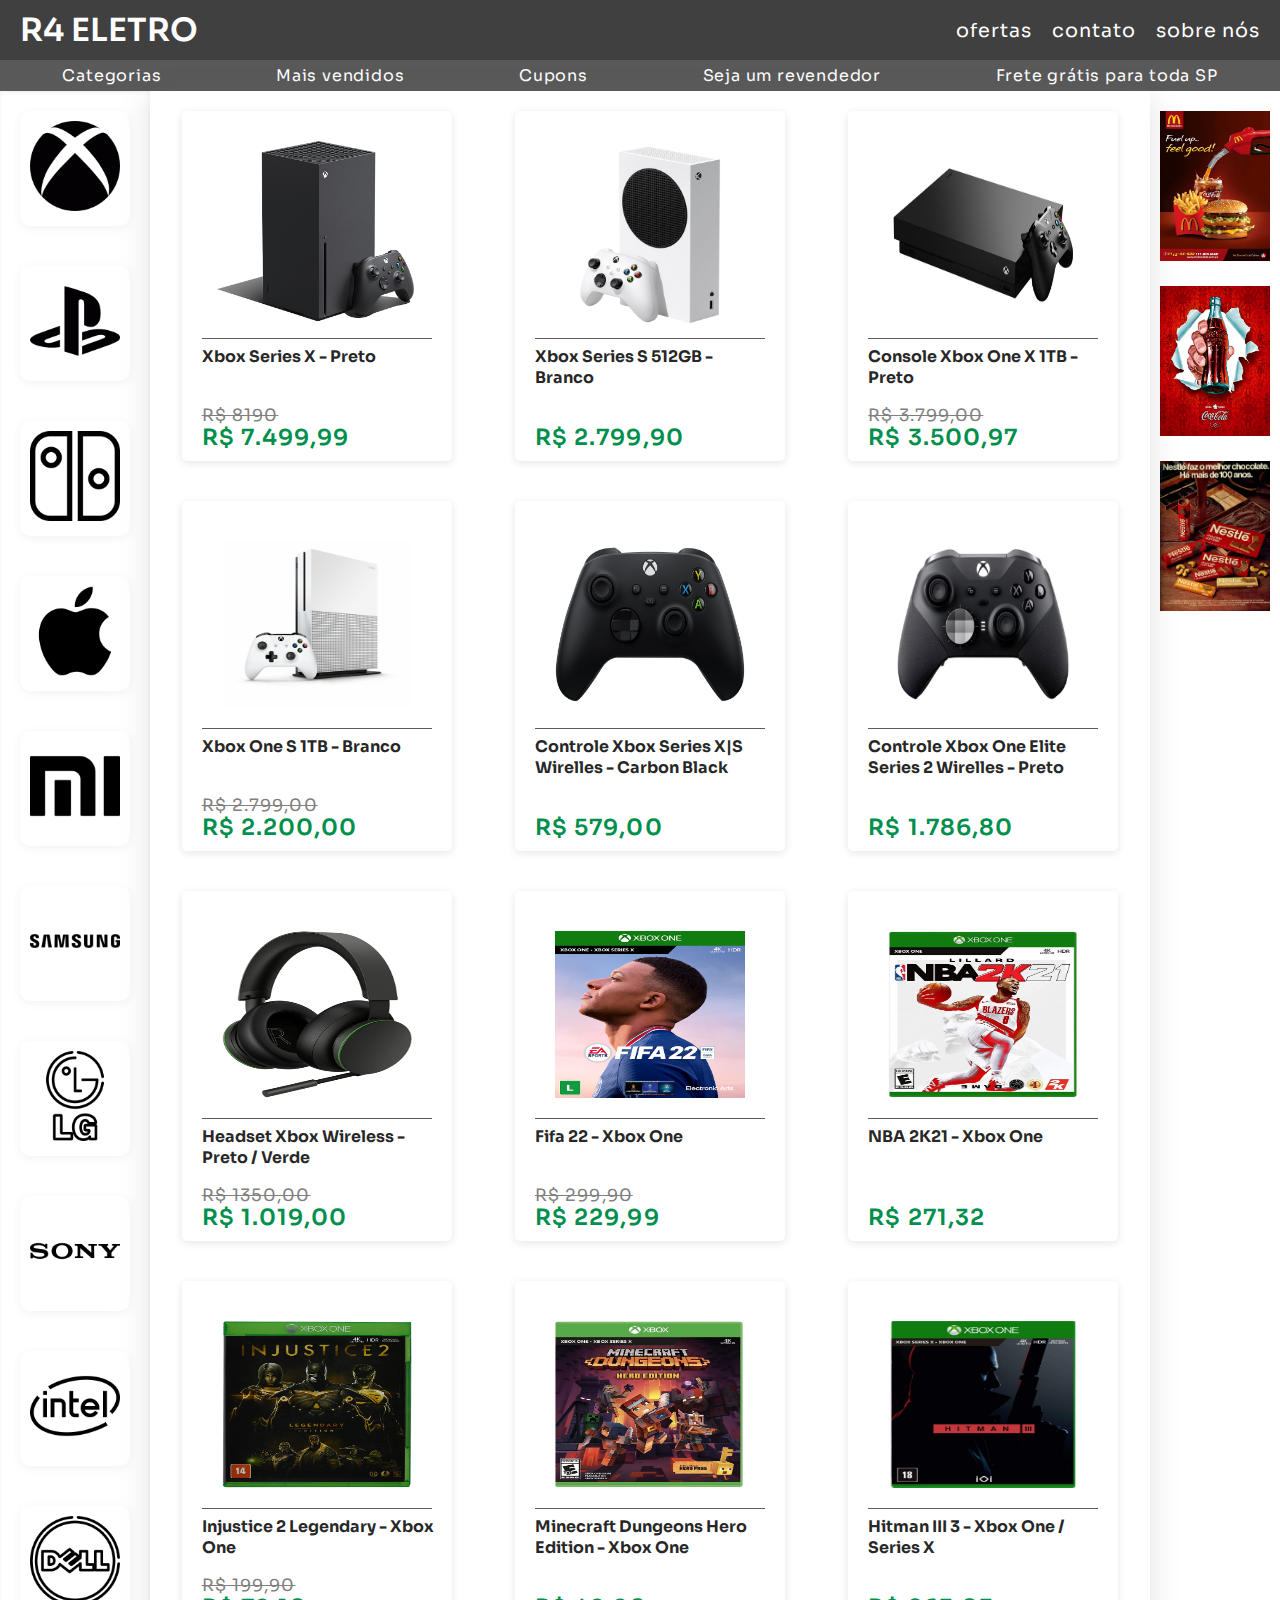
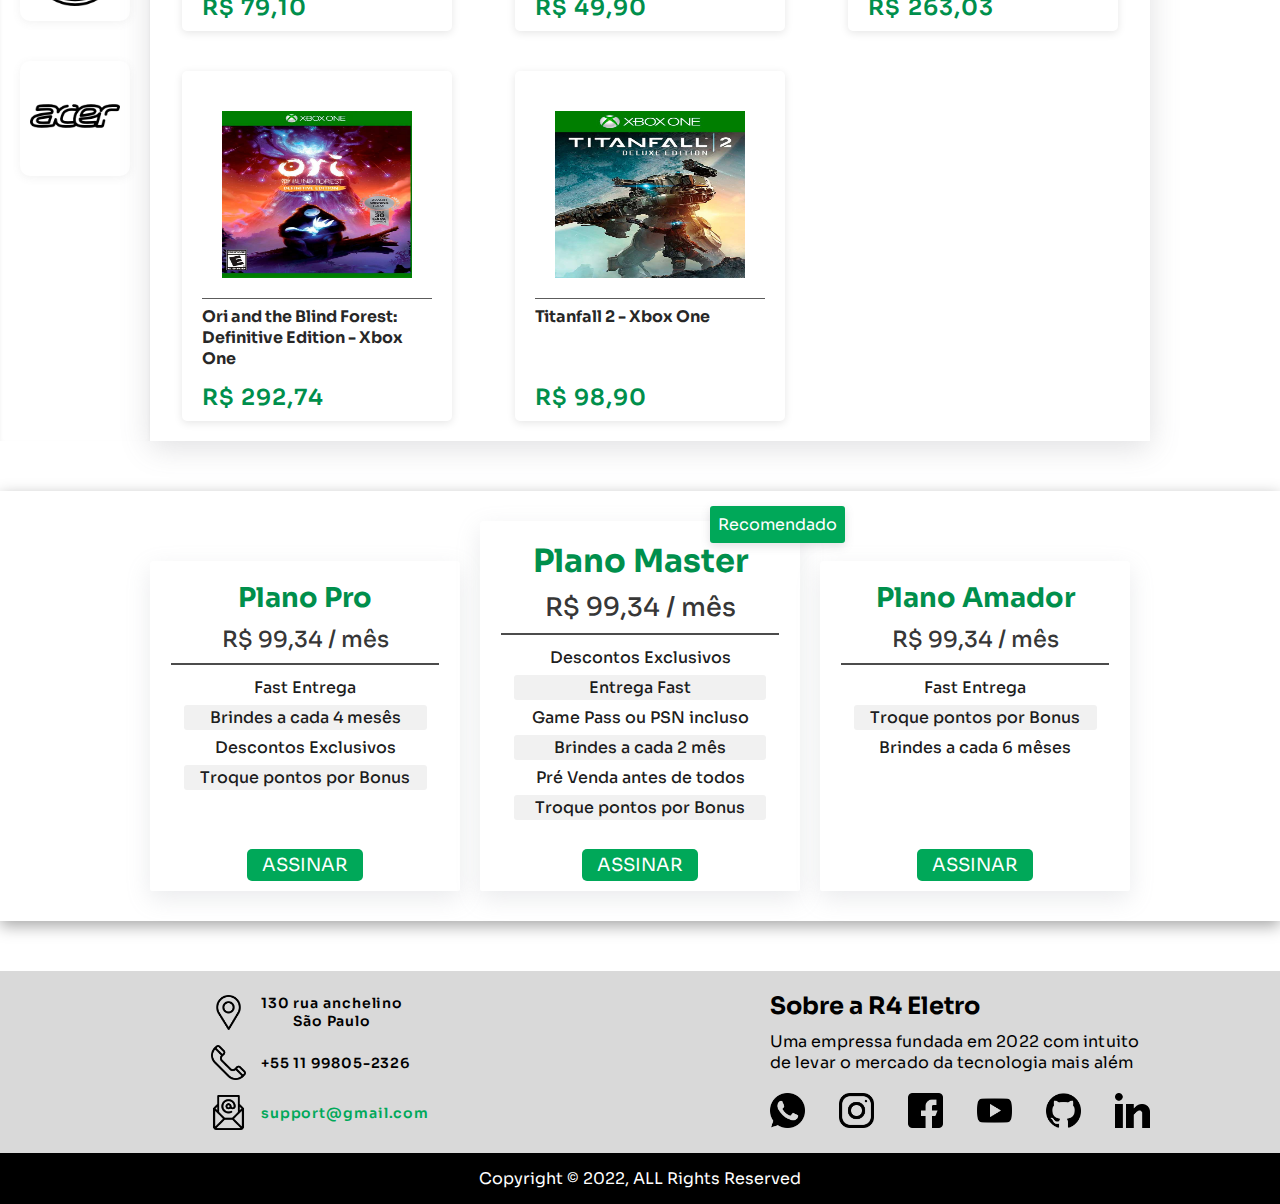
<file: index.html>
<!DOCTYPE html>
<html lang="pt-br">
<head>
    <meta charset="UTF-8">
    <meta http-equiv="X-UA-Compatible" content="IE=edge">
    <meta name="viewport" content="width=device-width, initial-scale=1.0">
    <link rel="stylesheet" href="games6.0.css">
    <title>E-Commerce</title>
</head>
<body>
    <div class="structure">
        <header class="header">
            <nav>
                <a href="#" class="header-title">
                    R4 ELETRO
                </a>

                <ul class="ul-list">
                    <li><a href="#">ofertas</a></li>
                    <li><a href="#">contato</a></li>
                    <li><a href="#">sobre nós</a></li>
                </ul>

                <div class="button-mobile-menu" onclick="displayMenu()">
                    <img src="img/icones/menu-icon.png" alt="">
                </div>

                <ul class="ul-list-mobile display-none">
                    <li><a href="#">ofertas</a></li>
                    <li><a href="#">contato</a></li>
                    <li><a href="#">sobre nós</a></li>
                    <li><a href="#">ofertas</a></li>
                    <li><a href="#">contato</a></li>
                    <li><a href="#">sobre nós</a></li>
                </ul>
            </nav>
        </header>

        <div class="header-legend">
            <ul>
                <li><a href="#">Categorias</a></li>
                <li><a href="#">Mais vendidos</a></li>
                <li><a href="#">Cupons</a></li>
                <li><a href="#">Ofertas</a></li>
                <li><a href="#">Seja um revendedor</a></li>
                <li><a href="#">Frete grátis para toda SP</a></li>
            </ul>
        </div>

        <nav class="sidenav">
            <ul>
                <li class="logo-xbox"><a href="#"><img src="img/icones/sidenav/xbox.png" alt="logo-xbox"></a></li>
                <li class="logo-playstation"><a href="#"><img src="img/icones/sidenav/playstation.png" alt="logo-playstation"></a></li>
                <li class="logo-nitendo"><a href="#"><img src="img/icones/sidenav/nintendo-switch.png" alt="logo-nitendo"></a></li>
                <li class="logo-apple"><a href="#"><img src="img/icones/sidenav/apple.png" alt="logo-apple"></a></li>
                <li class="logo-xiaomi"><a href="#"><img src="img/icones/sidenav/xiaomi.png" alt="logo-xiaomi"></a></li>
                <li class="logo-samsung"><a href="#"><img src="img/icones/sidenav/samsung.png" alt="logo-samsung"></a></li>
                <li class="logo-lg"><a href="#"><img src="img/icones/sidenav/lg.png" alt="logo-lg"></a></li>
                <li class="logo-sony"><a href="#"><img src="img/icones/sidenav/sony.png" alt="logo-sony"></a></li>
                <li class="logo-intel"><a href="#"><img src="img/icones/sidenav/intel.png" alt="logo-intel"></a></li>
                <li class="logo-dell"><a href="#"><img src="img/icones/sidenav/dell.png" alt="logo-dell"></a></li>
                <li class="logo-acer"><a href="#"><img src="img/icones/sidenav/acer.png" alt="logo-acer"></a></li>
            </ul>
        </nav>

        <main class="content">

            <!-- Consoles -->

            <div class="product">
                <a href="#"><img src="img/xbox/xbox-series-x-vertical.png" alt="Xbox Series X Preto" style="padding: 10px;"></a>
                <span class="product-name">Xbox Series X - Preto</span>
                <span class="price-without-discount">R$ 8190</span>
                <span class="discount-price">R$ 7.499,99</span>
            </div>
            <div class="product">
                <a href="#"><img src="img/xbox/xbox-series-s-vertical.png" alt="Xbox Series S Branco" style="padding: 15px;"></a>
                <span class="product-name">Xbox Series S 512GB - Branco</span>
                <span class="discount-price">R$ 2.799,90</span>
            </div>
            <div class="product">
                <a href="#"><img src="img/xbox/xbox-one-x-horizontal.jpeg" alt="Xbox One X Preto"></a>
                <span class="product-name">Console Xbox One X 1TB - Preto</span>
                <span class="price-without-discount">R$ 3.799,00</span>
                <span class="discount-price">R$ 3.500,97</span>
            </div>
            <div class="product">
                <a href="#"><img src="img/xbox/xbox-one-s-vertical.png" alt="Xbox One S Branco"></a>
                <span class="product-name">Xbox One S 1TB - Branco</span>
                <span class="price-without-discount">R$ 2.799,00</span>
                <span class="discount-price">R$ 2.200,00</span>
            </div> 

            <!-- Acessorios -->

            <div class="product">
                <a href="#"><img src="img/xbox/xbox-controle-series-x-fente.jpg" alt="Controle Series x / S Carbon Black" style="padding: 20px;"></a>
                <span class="product-name">Controle Xbox Series X|S Wirelles - Carbon Black</span>
                <span class="discount-price">R$ 579,00</span>
            </div>
            <div class="product">
                <a href="#"><img src="img/xbox/xbox-controle-one-elite-frente.webp" alt="Controle Series X" style="padding: 20px;"></a>
                <span class="product-name">Controle Xbox One Elite Series 2 Wirelles - Preto</span>
                <span class="discount-price">R$ 1.786,80</span>
            </div>
            <div class="product">
                <a href="#"><img src="img/xbox/xbox-headset-sem-fio.jpg" alt="Headset Sem Fio"></a>
                <span class="product-name">Headset Xbox Wireless - Preto / Verde</span>
                <span class="price-without-discount">R$ 1350,00</span>
                <span class="discount-price">R$ 1.019,00</span>
            </div>

            <!-- Jogos -->

            <div class="product">
                <a href="#"><img src="img/xbox/jogos/Fifa 22 - Xbox One.jpg" alt="Fifa 22" class="img-jogos"></a>
                <span class="product-name">Fifa 22 - Xbox One</span>
                <span class="price-without-discount">R$ 299,90</span>
                <span class="discount-price">R$ 229,99</span>
            </div>
            <div class="product">
                <a href="#"><img src="img/xbox/jogos/NBA 2K21 - Xbox One.jpg" alt="NBA 2K21" class="img-jogos"></a>
                <span class="product-name">NBA 2K21 - Xbox One</span>
                <span class="discount-price">R$ 271,32</span>
            </div>
            <div class="product">
                <a href="#"><img src="img/xbox/jogos/Injustice 2 Legendary - Xbox One.jpg" alt="Injustice 2 Legendary" class="img-jogos"></a>
                <span class="product-name">Injustice 2 Legendary - Xbox One</span>
                <span class="price-without-discount">R$ 199,90</span>
                <span class="discount-price">R$ 79,10</span>
            </div>
            <div class="product">
                <a href="#"><img src="img/xbox/jogos/Minecraft Dungeons Hero Edition - Xbox One.jpg" alt="Minecraft Dungeons Hero Edition" class="img-jogos"></a>
                <span class="product-name">Minecraft Dungeons Hero Edition - Xbox One</span>
                <span class="discount-price">R$ 49,90</span>
            </div>
            <div class="product">
                <a href="#"><img src="img/xbox/jogos/Hitman IIi - Xbox One.jpg" alt="Hitman III" class="img-jogos"></a>
                <span class="product-name">Hitman III 3 - Xbox One / Series X</span>
                <span class="discount-price">R$ 263,03</span>
            </div>
            <div class="product">
                <a href="#"><img src="img/xbox/jogos/jogos-ori-and-the-blind-forest.jpg" alt="Ori" class="img-jogos"></a>
                <span class="product-name">Ori and the Blind Forest: Definitive Edition - Xbox One</span>
                <span class="discount-price">R$ 292,74</span>
            </div>
            <div class="product">
                <a href="#"><img src="img/xbox/jogos/jogos-titanfall-2.jpg" alt="titanfall 2" class="img-jogos"></a>
                <span class="product-name">Titanfall 2 - Xbox One</span>
                <span class="discount-price">R$ 98,90</span>
            </div>
        </main>

        <aside class="subscription-packages">
            <div class="middle-plane">
                <h1>Plano Pro</h1>
                <span class="price">R$ 99,34 / mês</span>
                <hr>
                <ul>
                    <li>Fast Entrega</li>
                    <li>Brindes a cada 4 mesês</li>
                    <li>Descontos Exclusivos</li>
                    <li>Troque pontos por Bonus</li>
                </ul>
                <a href="#" class="btn">assinar</a>
            </div>
    
            <div class="high-plane">
                <h1>Plano Master</h1>
                <span class="price">R$ 99,34 / mês</span>
                <hr>
                <ul>
                    <li><span>Descontos Exclusivos</span></li>
                    <li><span>Entrega Fast</span></li>
                    <li>Game Pass ou PSN incluso</li>
                    <li>Brindes a cada 2 mês</li>
                    <li>Pré Venda antes de todos</li>
                    <li>Troque pontos por Bonus</li>
                </ul>
                <a href="#" class="btn">assinar</a>
                <span class="recommended"><span>Recomendado</span></span>
            </div>

            <div class="low-plane">
                <h1>Plano Amador</h1>
                <span class="price">R$ 99,34 / mês</span>
                <hr>
                <ul>
                    <li><p>Fast Entrega</p></li>
                    <li>Troque pontos por Bonus</li>
                    <li>Brindes a cada 6 mêses</li>
                </ul>
                <a href="#" class="btn">assinar</a>
            </div>
        </aside>

        <aside class="ad-image">
            <div>
                <a href="#"><img src="img/anuncios/anuncio-mc-donalds.jpg" alt="Anuncio Mc Donalds"></a>
            </div>
            <div>
                <a href="#"><img src="img/anuncios/anuncio-coca-cola.jpg" alt="Anuncio Coca Cola"></a>
            </div>
            <div>
                <a href="#"><img src="img/anuncios/anuncio-nestle.jpg" alt="Anuncio Nestle"></a>
            </div>
        </aside>

        <footer class="footer">
            <div class="company-address">
                <div>
                    <img src="img/icones/comunicacao/localizacao.png" alt="localizacao">
                    <p>
                    
                        130 rua anchelino <br>
                        São Paulo
                    </p>
                </div>
                <div>
                    <img src="img/icones/comunicacao/telefone.png" alt="telefone">
                    <p>+55 11 99805-2326</p>
                </div>
                <div>
                    <img src="img/icones/comunicacao/email.png" alt="email">
                    <p><a href="mailto: rafaelsccp0906@gmail.com" class="company-email">support@gmail.com</a></p>
                </div>
            </div>
            <div class="support">
                <h2>Sobre a R4 Eletro</h2>
                <p>
                    Uma empressa fundada em 2022 com intuito de levar o mercado da tecnologia mais além
                </p>
                <ul>
                    <li><a href="#" title="Whatsapp"><img src="img/icones/icon-redes-sociais/whatsapp (1).png" alt="whatsapp"></a></li>
                    <li><a href="" title="Instagram"><img src="img/icones/icon-redes-sociais/instagram.png" alt="instagram"></a></li>
                    <li><a href="" title="Facebook"><img src="img/icones/icon-redes-sociais/facebook.png" alt="facebook"></a></li>
                    <li><a href="" title="YouTube"><img src="img/icones/icon-redes-sociais/youtube.png" alt="youtube"></a></li>
                    <li><a href="" title="GitHub"><img src="img/icones/icon-redes-sociais/github.png" alt="github"></a></li>
                    <li><a href="" title="Linkedin"><img src="img/icones/icon-redes-sociais/linkedin.png" alt="linkedin"></a></li>
                </ul>
            </div>
            <div class="copyright">
                <p>Copyright &copy; 2022, ALL Rights Reserved</p>
            </div>
        </footer>

    </div>
    <script src="e-commerce.js"></script>
</body>
</html>
</file>
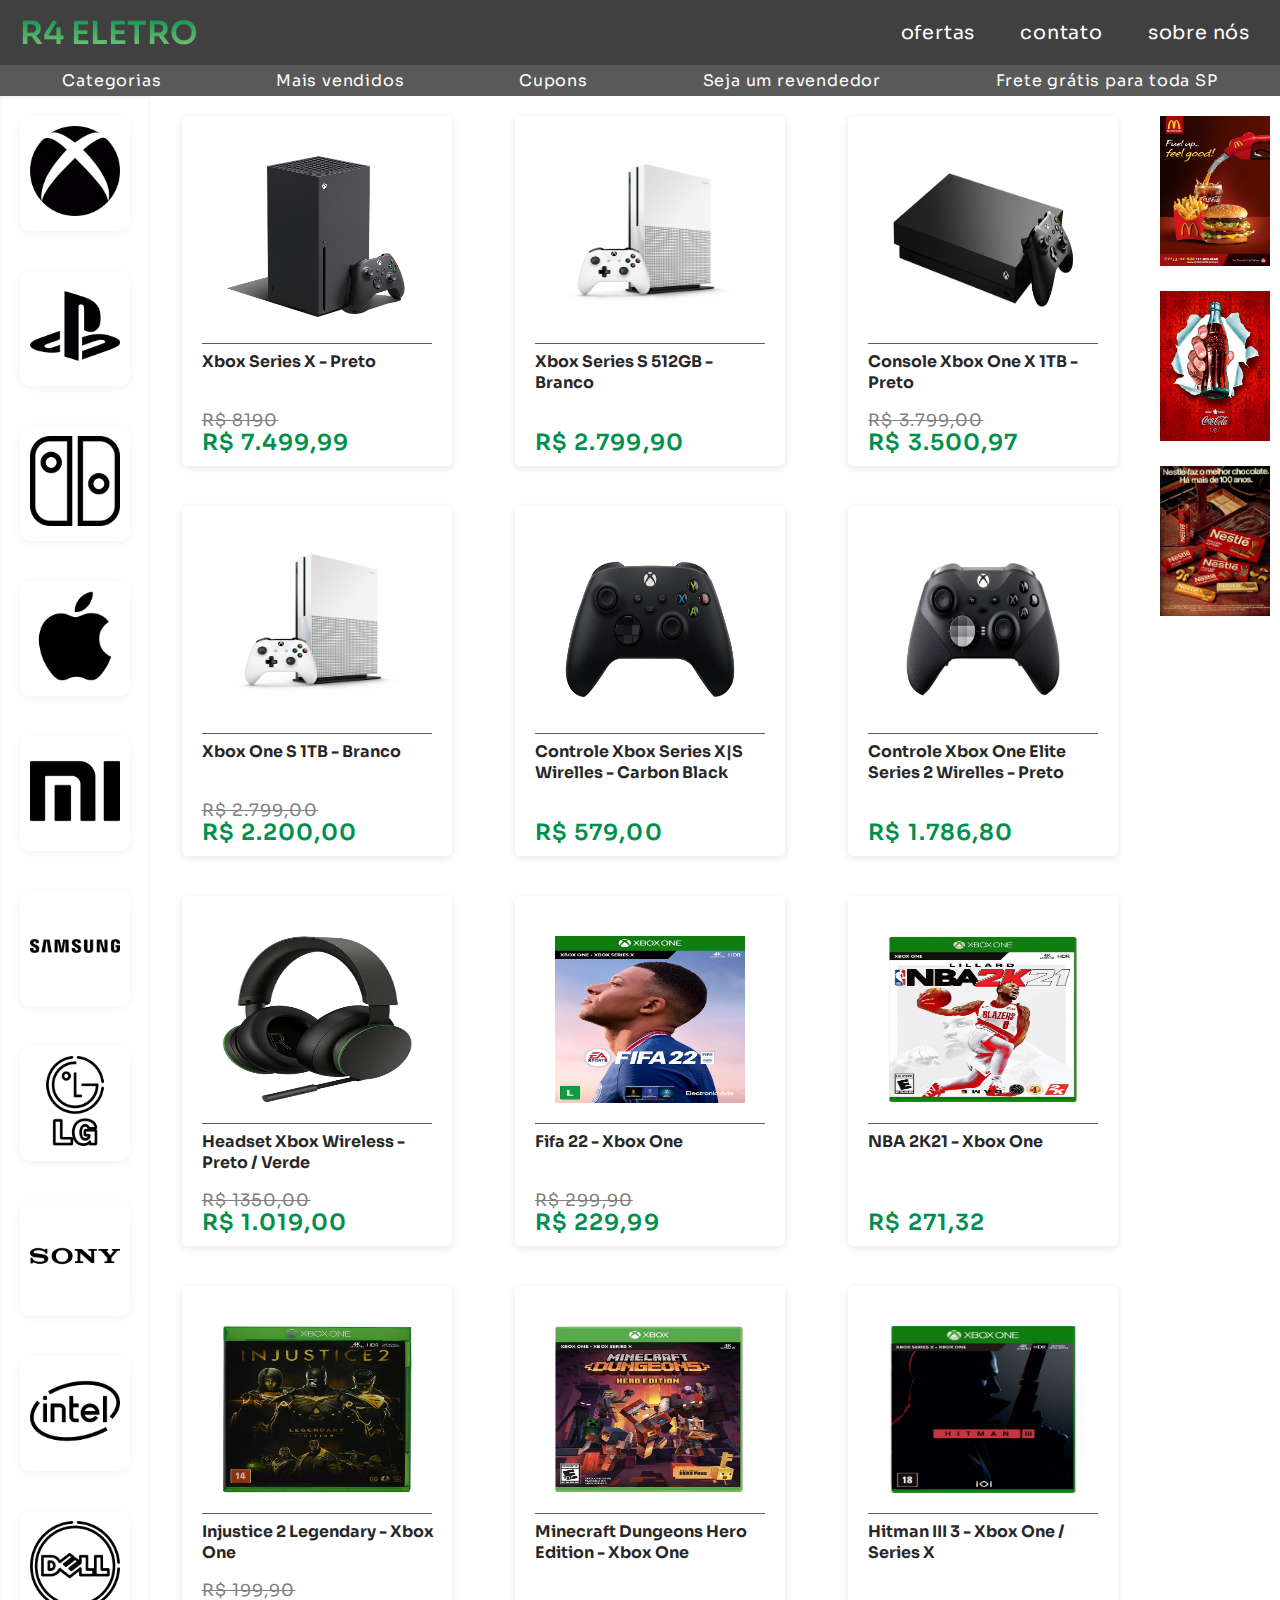
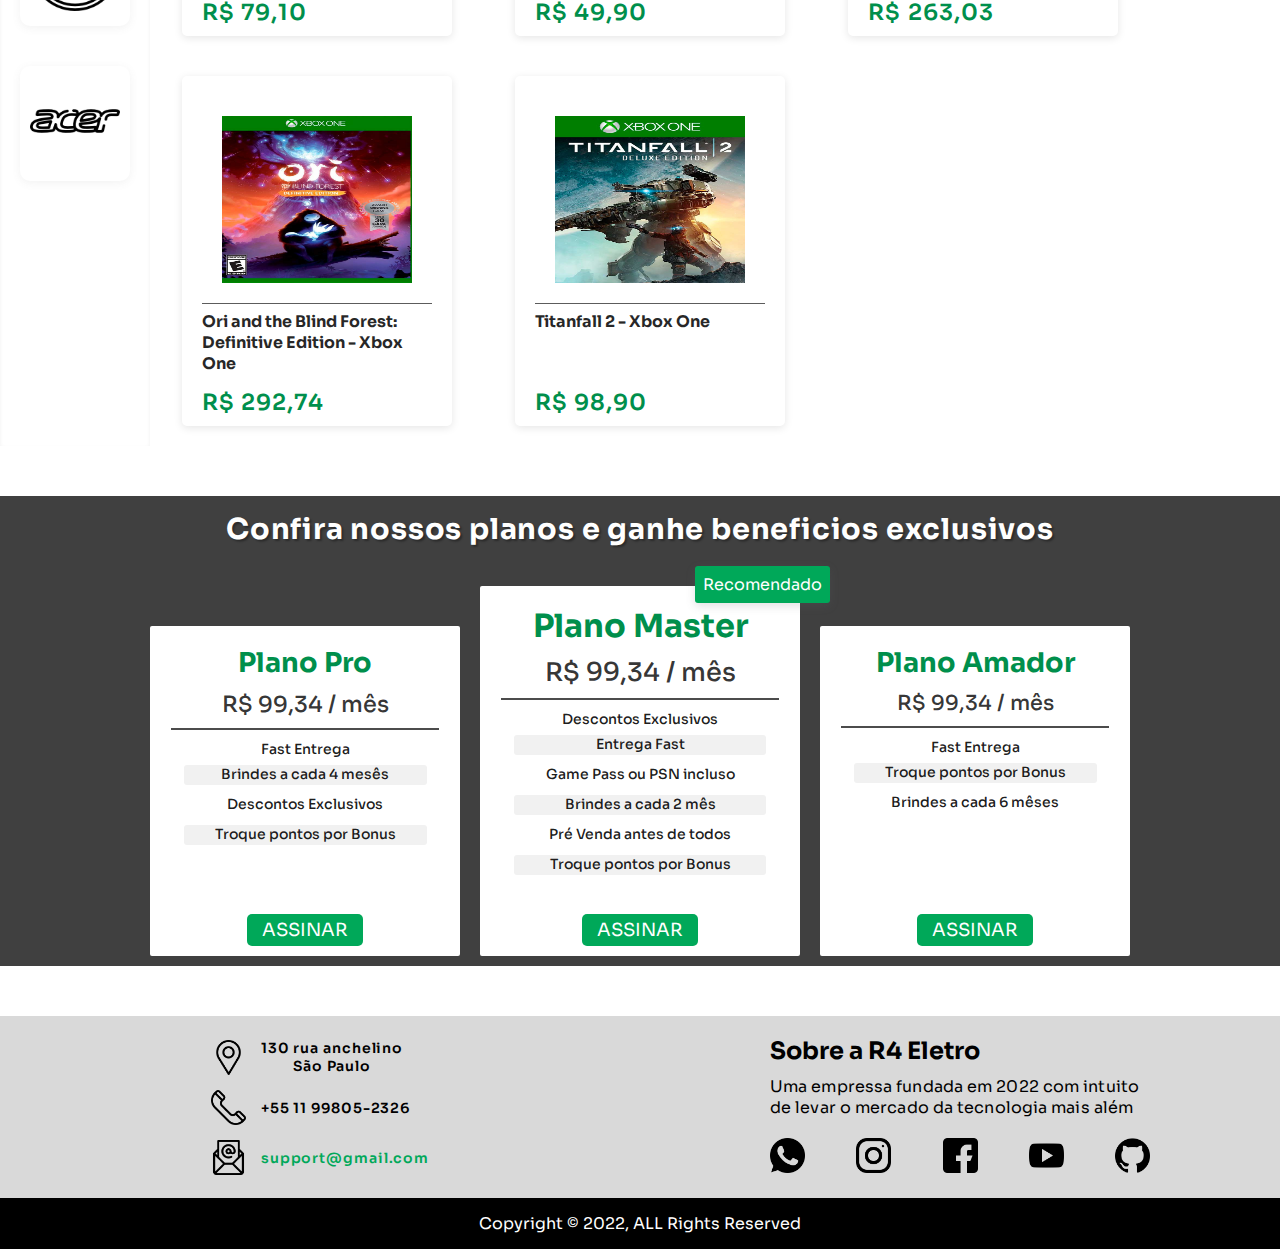
<file: games5.0.html>
<!DOCTYPE html>
<html lang="en">
<head>
    <meta charset="UTF-8">
    <meta http-equiv="X-UA-Compatible" content="IE=edge">
    <meta name="viewport" content="width=device-width, initial-scale=1.0">
    <link rel="stylesheet" href="games5.0.css">
    <title>Document</title>
</head>
<body>
    <div class="estrutura">
        <header class="header">
            <a href="#" class="title">
                R4 ELETRO
            </a>
            <nav>
                <ul>
                    <li><a href="#">ofertas</a></li>
                    <li><a href="#">contato</a></li>
                    <li><a href="#">sobre nós</a></li>
                </ul>
                <a href="#" id="menu"><img src="img/icones/menu_icon_152806 (1).png" alt="menu"></a>
            </nav>
        </header>
        <div class="header-legend">
            <ul>
                <li><a href="">Categorias</a></li>
                <li><a href="">Mais vendidos</a></li>
                <li><a href="#">Cupons</a></li>
                <li><a href="#">Ofertas</a></li>
                <li><a href="#">Seja um revendedor</a></li>
                <li><a href="#">Frete grátis para toda SP</a></li>
            </ul>
        </div>

        <nav class="sidenav">
            <ul>
                <li class="logo-xbox"><a href="#"><img src="img/icones/sidenav/xbox.png" alt="logo-xbox"></a></li>
                <li class="logo-playstation"><a href="#"><img src="img/icones/sidenav/playstation.png" alt="logo-playstation"></a></li>
                <li class="logo-nitendo"><a href="#"><img src="img/icones/sidenav/nintendo-switch.png" alt="logo-nitendo"></a></li>
                <li class="logo-apple"><a href="#"><img src="img/icones/sidenav/apple.png" alt="logo-apple"></a></li>
                <li class="logo-xiaomi"><a href="#"><img src="img/icones/sidenav/xiaomi.png" alt="logo-xiaomi"></a></li>
                <li class="logo-samsung"><a href="#"><img src="img/icones/sidenav/samsung.png" alt="logo-samsung"></a></li>
                <li class="logo-lg"><a href="#"><img src="img/icones/sidenav/lg.png" alt="logo-lg"></a></li>
                <li class="logo-sony"><a href="#"><img src="img/icones/sidenav/sony.png" alt="logo-sony"></a></li>
                <li class="logo-intel"><a href="#"><img src="img/icones/sidenav/intel.png" alt="logo-intel"></a></li>
                <li class="logo-dell"><a href="#"><img src="img/icones/sidenav/dell.png" alt="logo-dell"></a></li>
                <li class="logo-acer"><a href="#"><img src="img/icones/sidenav/acer.png" alt="logo-acer"></a></li>
            </ul>
        </nav>

        <main class="content">

            <!-- Consoles -->

            <div class="produto">
                <a href="#"><img src="img/xbox/xbox-series-x-vertical.png" alt="Xbox Series X Preto"></a>
                <span class="nome-produto">Xbox Series X - Preto</span>
                <span class="preco-sem-desconto">R$ 8190</span>
                <span class="preco-com-desconto">R$ 7.499,99</span>
            </div>
            <div class="produto">
                <a href="#"><img src="img/xbox/xbox-one-s-vertical.png" alt="Xbox Series S Branco"></a>
                <span class="nome-produto">Xbox Series S 512GB - Branco</span>
                <span class="preco-com-desconto">R$ 2.799,90</span>
            </div>
            <div class="produto">
                <a href="#"><img src="img/xbox/xbox-one-x-horizontal.jpeg" alt="Xbox One X Preto"></a>
                <span class="nome-produto">Console Xbox One X 1TB - Preto</span>
                <span class="preco-sem-desconto">R$ 3.799,00</span>
                <span class="preco-com-desconto">R$ 3.500,97</span>
            </div>
            <div class="produto">
                <a href="#"><img src="img/xbox/xbox-one-s-vertical.png" alt="Xbox One S Branco"></a>
                <span class="nome-produto">Xbox One S 1TB - Branco</span>
                <span class="preco-sem-desconto">R$ 2.799,00</span>
                <span class="preco-com-desconto">R$ 2.200,00</span>
            </div> 

            <!-- Acessorios -->

            <div class="produto">
                <a href="#"><img src="img/xbox/xbox-controle-series-x-fente.jpg" alt="Controle Series x / S Carbon Black" style="padding: 30px;"></a>
                <span class="nome-produto">Controle Xbox Series X|S Wirelles - Carbon Black</span>
                <span class="preco-com-desconto">R$ 579,00</span>
            </div>
            <div class="produto">
                <a href="#"><img src="img/xbox/xbox-controle-one-elite-frente.webp" alt="Controle Series X" style="padding: 30px;"></a>
                <span class="nome-produto">Controle Xbox One Elite Series 2 Wirelles - Preto</span>
                <span class="preco-com-desconto">R$ 1.786,80</span>
            </div>
            <div class="produto">
                <a href="#"><img src="img/xbox/xbox-headset-sem-fio.jpg" alt="Headset Sem Fio"></a>
                <span class="nome-produto">Headset Xbox Wireless - Preto / Verde</span>
                <span class="preco-sem-desconto">R$ 1350,00</span>
                <span class="preco-com-desconto">R$ 1.019,00</span>
            </div>

            <!-- Jogos -->

            <div class="produto">
                <a href="#"><img src="img/xbox/jogos/Fifa 22 - Xbox One.jpg" alt="Fifa 22" class="img-jogos"></a>
                <span class="nome-produto">Fifa 22 - Xbox One</span>
                <span class="preco-sem-desconto">R$ 299,90</span>
                <span class="preco-com-desconto">R$ 229,99</span>
            </div>
            <div class="produto">
                <a href="#"><img src="img/xbox/jogos/NBA 2K21 - Xbox One.jpg" alt="NBA 2K21" class="img-jogos"></a>
                <span class="nome-produto">NBA 2K21 - Xbox One</span>
                <span class="preco-com-desconto">R$ 271,32</span>
            </div>
            <div class="produto">
                <a href="#"><img src="img/xbox/jogos/Injustice 2 Legendary - Xbox One.jpg" alt="Injustice 2 Legendary" class="img-jogos"></a>
                <span class="nome-produto">Injustice 2 Legendary - Xbox One</span>
                <span class="preco-sem-desconto">R$ 199,90</span>
                <span class="preco-com-desconto">R$ 79,10</span>
            </div>
            <div class="produto">
                <a href="#"><img src="img/xbox/jogos/Minecraft Dungeons Hero Edition - Xbox One.jpg" alt="Minecraft Dungeons Hero Edition" class="img-jogos"></a>
                <span class="nome-produto">Minecraft Dungeons Hero Edition - Xbox One</span>
                <span class="preco-com-desconto">R$ 49,90</span>
            </div>
            <div class="produto">
                <a href="#"><img src="img/xbox/jogos/Hitman IIi - Xbox One.jpg" alt="Hitman III" class="img-jogos"></a>
                <span class="nome-produto">Hitman III 3 - Xbox One / Series X</span>
                <span class="preco-com-desconto">R$ 263,03</span>
            </div>
            <div class="produto">
                <a href="#"><img src="img/xbox/jogos/jogos-ori-and-the-blind-forest.jpg" alt="Ori" class="img-jogos"></a>
                <span class="nome-produto">Ori and the Blind Forest: Definitive Edition - Xbox One</span>
                <span class="preco-com-desconto">R$ 292,74</span>
            </div>
            <div class="produto">
                <a href="#"><img src="img/xbox/jogos/jogos-titanfall-2.jpg" alt="titanfall 2" class="img-jogos"></a>
                <span class="nome-produto">Titanfall 2 - Xbox One</span>
                <span class="preco-com-desconto">R$ 98,90</span>
            </div>
        </main>

        <aside class="package">
            <div class="box-signature">
                <h1 class="z">Confira nossos planos e ganhe beneficios exclusivos</h1>
                <div class="middle-plane">
                    <h1>Plano Pro</h1>
                    <span class="price">R$ 99,34 / mês</span>
                    <hr>
                    <ul>
                        <li>Fast Entrega</li>
                        <li>Brindes a cada 4 mesês</li>
                        <li>Descontos Exclusivos</li>
                        <li>Troque pontos por Bonus</li>
                    </ul>
                    <a href="#" class="btn">assinar</a>
                </div>
        
                <div class="high-plane">
                    <h1>Plano Master</h1>
                    <span class="price">R$ 99,34 / mês</span>
                    <hr>
                    <ul>
                        <li><span>Descontos Exclusivos</span></li>
                        <li><span>Entrega Fast</span></li>
                        <li>Game Pass ou PSN incluso</li>
                        <li>Brindes a cada 2 mês</li>
                        <li>Pré Venda antes de todos</li>
                        <li>Troque pontos por Bonus</li>
                    </ul>
                    <a href="#" class="btn">assinar</a>
                    <span class="recommended"><span>Recomendado</span></span>
                </div>
                <div class="low-plane">
                    <h1>Plano Amador</h1>
                    <span class="price">R$ 99,34 / mês</span>
                    <hr>
                    <ul>
                        <li><p>Fast Entrega</p></li>
                        <li>Troque pontos por Bonus</li>
                        <li>Brindes a cada 6 mêses</li>
                    </ul>
                    <a href="#" class="btn">assinar</a>
                </div>
            </div>
        </aside>

        <aside class="ad-image">
            <div>
                <a href="#"><img src="img/anuncios/anuncio-mc-donalds.jpg" alt="Anuncio Mc Donalds"></a>
            </div>
            <div>
                <a href="#"><img src="img/anuncios/anuncio-coca-cola.jpg" alt="Anuncio Coca Cola"></a>
            </div>
            <div>
                <a href="#"><img src="img/anuncios/anuncio-nestle.jpg" alt="Anuncio Nestle"></a>
            </div>
            <!-- <div>
                <a href="#"><img src="img/anuncios/anuncio-cerveja.jpg" alt="Anuncio Cerveja"></a>
            </div> -->
        </aside>

        <!-- <aside class="box-ad-video">
            <div class="ad-video">
                <iframe width="560" height="315" src="https://www.youtube.com/embed/HReDVOeT5r0" title="YouTube video player" frameborder="0" allow="accelerometer; autoplay; clipboard-write; encrypted-media; gyroscope; picture-in-picture" allowfullscreen></iframe>
            </div>
        </aside> -->

        <footer class="footer">
            <div class="company-address">
                <div>
                    <img src="img/icones/comunicacao/localizacao.png" alt="localizacao">
                    <p>
                    
                        130 rua anchelino <br>
                        São Paulo
                    </p>
                </div>
                <div>
                    <img src="img/icones/comunicacao/telefone.png" alt="telefone">
                    <p>+55 11 99805-2326</p>
                </div>
                <div>
                    <img src="img/icones/comunicacao/email.png" alt="email">
                    <p><a href="mailto: rafaelsccp0906@gmail.com" class="company-email">support@gmail.com</a></p>
                </div>
            </div>
            <div class="support">
                <h2>Sobre a R4 Eletro</h2>
                <p>
                    Uma empressa fundada em 2022 com intuito de levar o mercado da tecnologia mais além
                </p>
                <ul>
                    <li><a href="#"><img src="img/icones/icon-redes-sociais/whatsapp (1).png" alt="whatsapp"></a></li>
                    <li><a href=""><img src="img/icones/icon-redes-sociais/instagram.png" alt="instagram"></a></li>
                    <li><a href=""><img src="img/icones/icon-redes-sociais/facebook.png" alt="facebook"></a></li>
                    <li><a href=""><img src="img/icones/icon-redes-sociais/youtube.png" alt="youtube"></a></li>
                    <li><a href="#"><img src="img/icones/icon-redes-sociais/github.png" alt="github"></a></li>
                    <!-- <li><a href=""><img src="img/icones/icon-redes-sociais/linkedin.png" alt="linkedin"></a></li> -->
                </ul>
            </div>
            <div class="copyright">
                <p>Copyright &copy; 2022, ALL Rights Reserved</p>
            </div>
        </footer>
    </div>
</body>
</html>
</file>
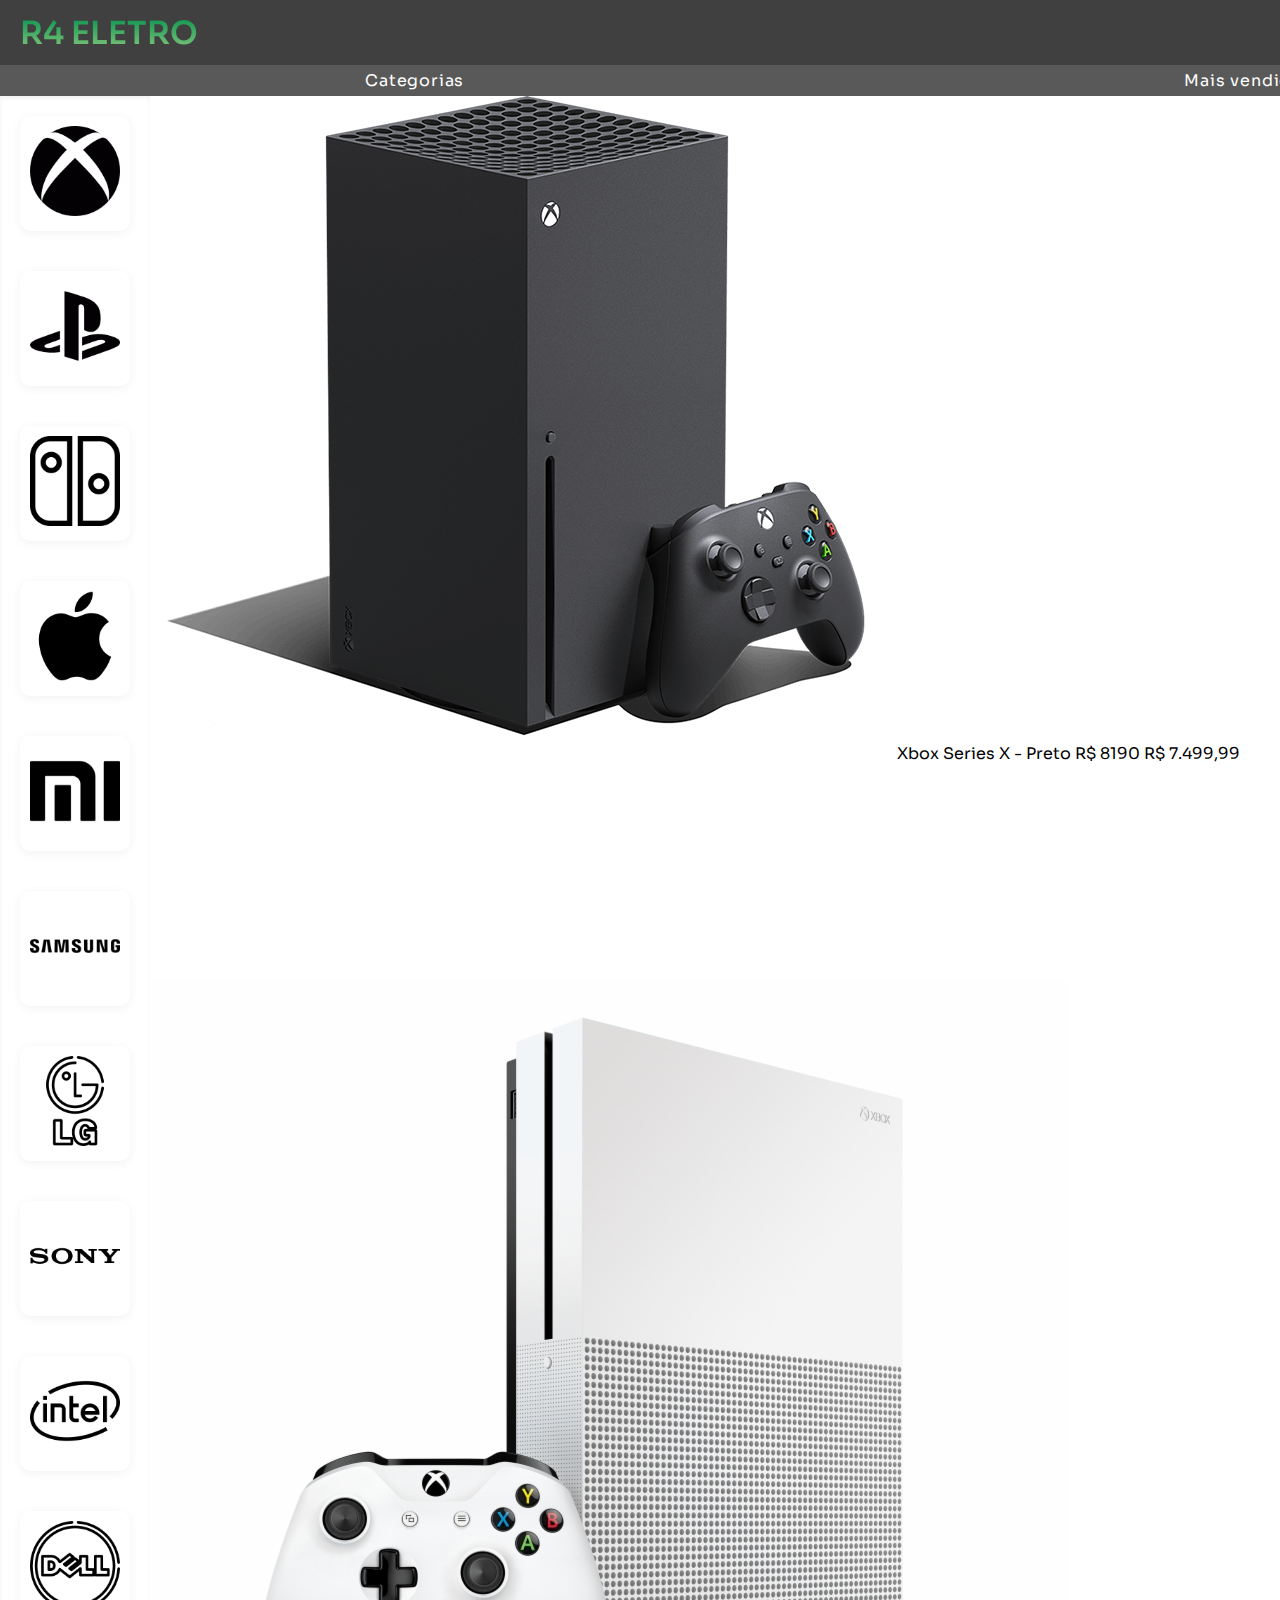
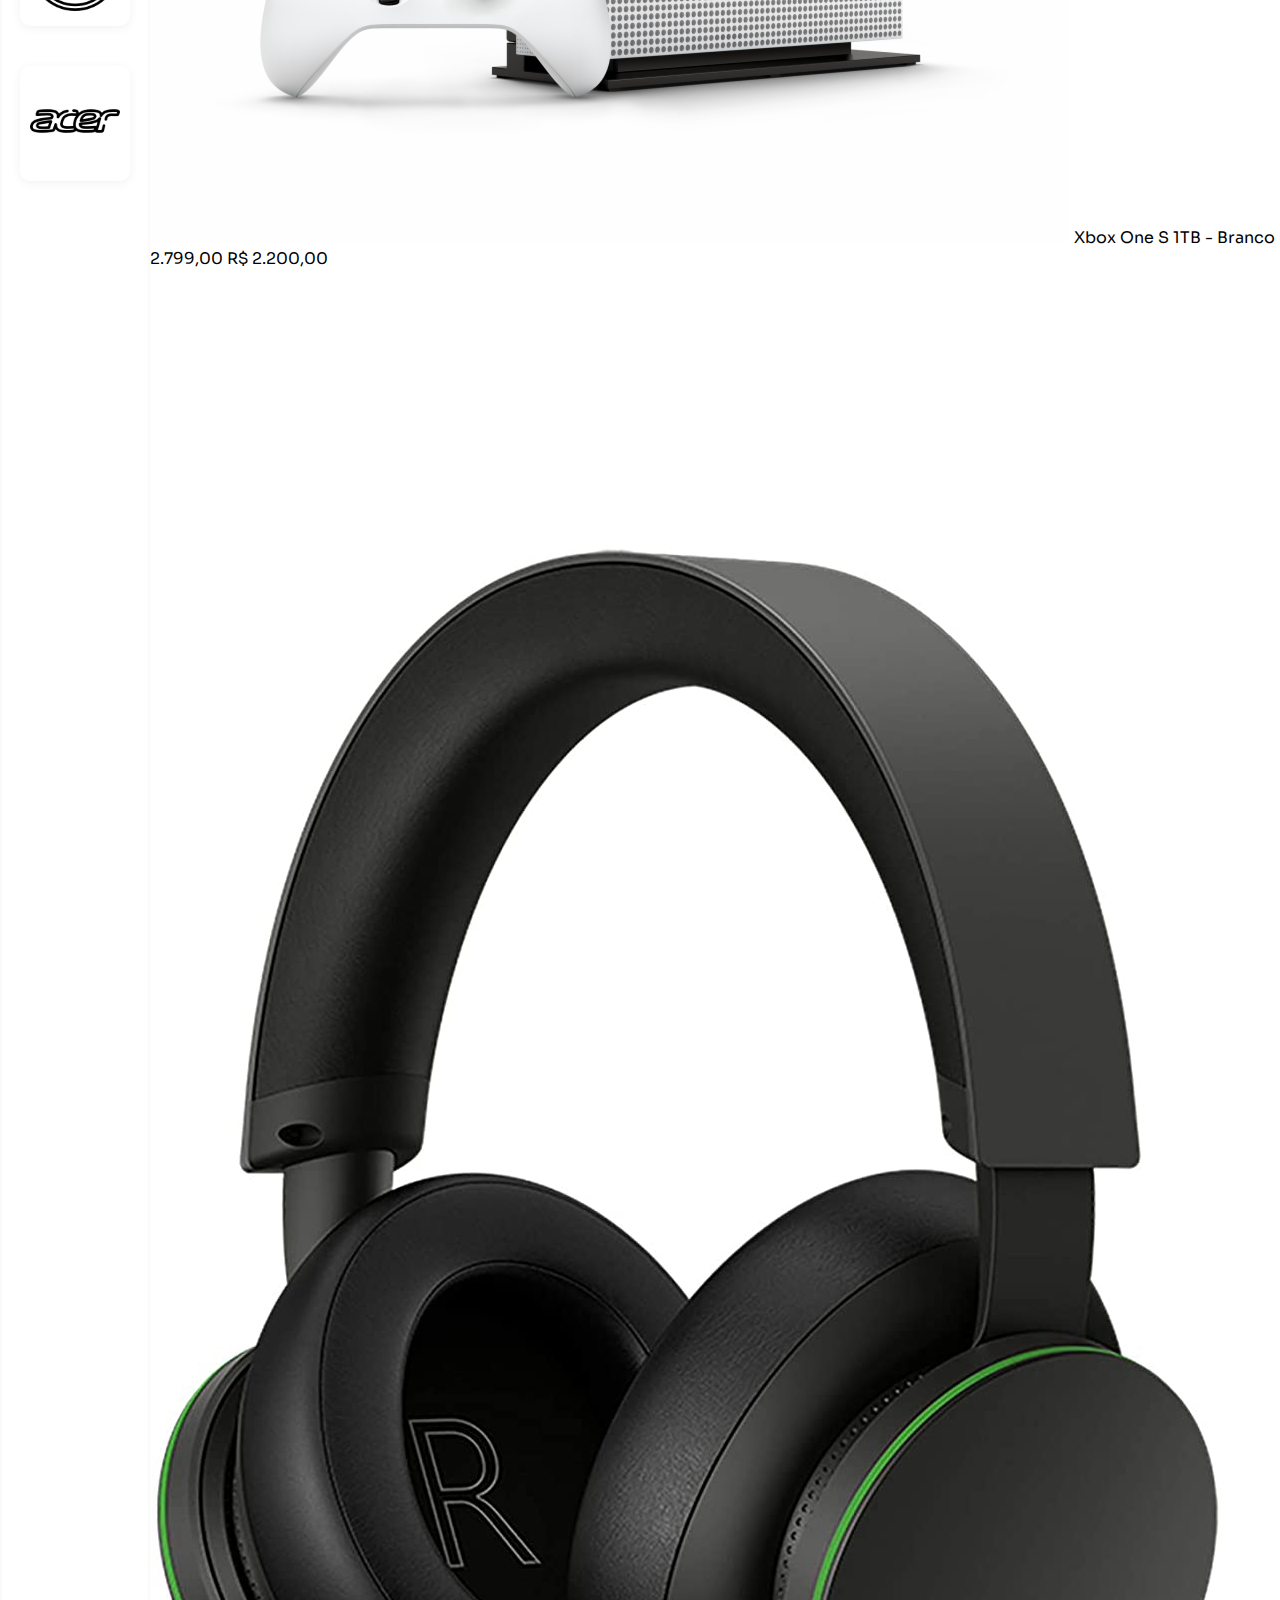
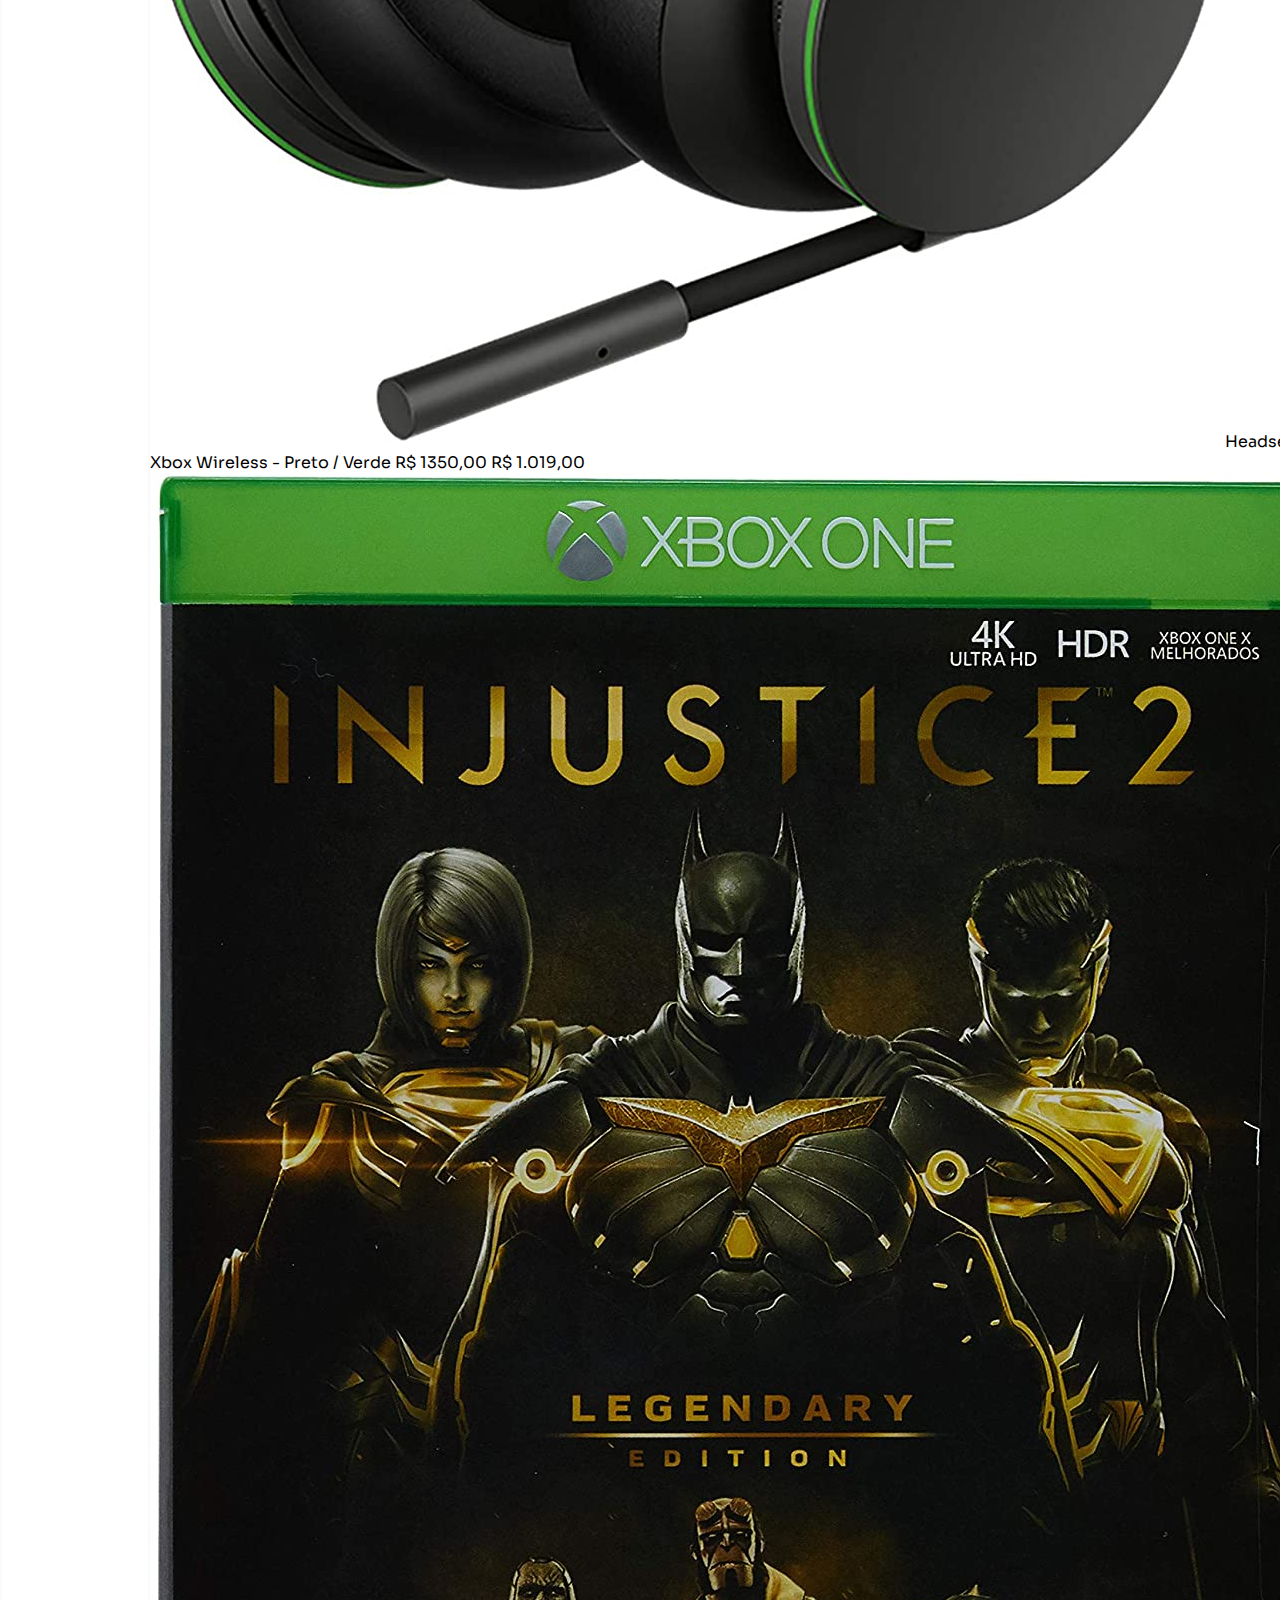
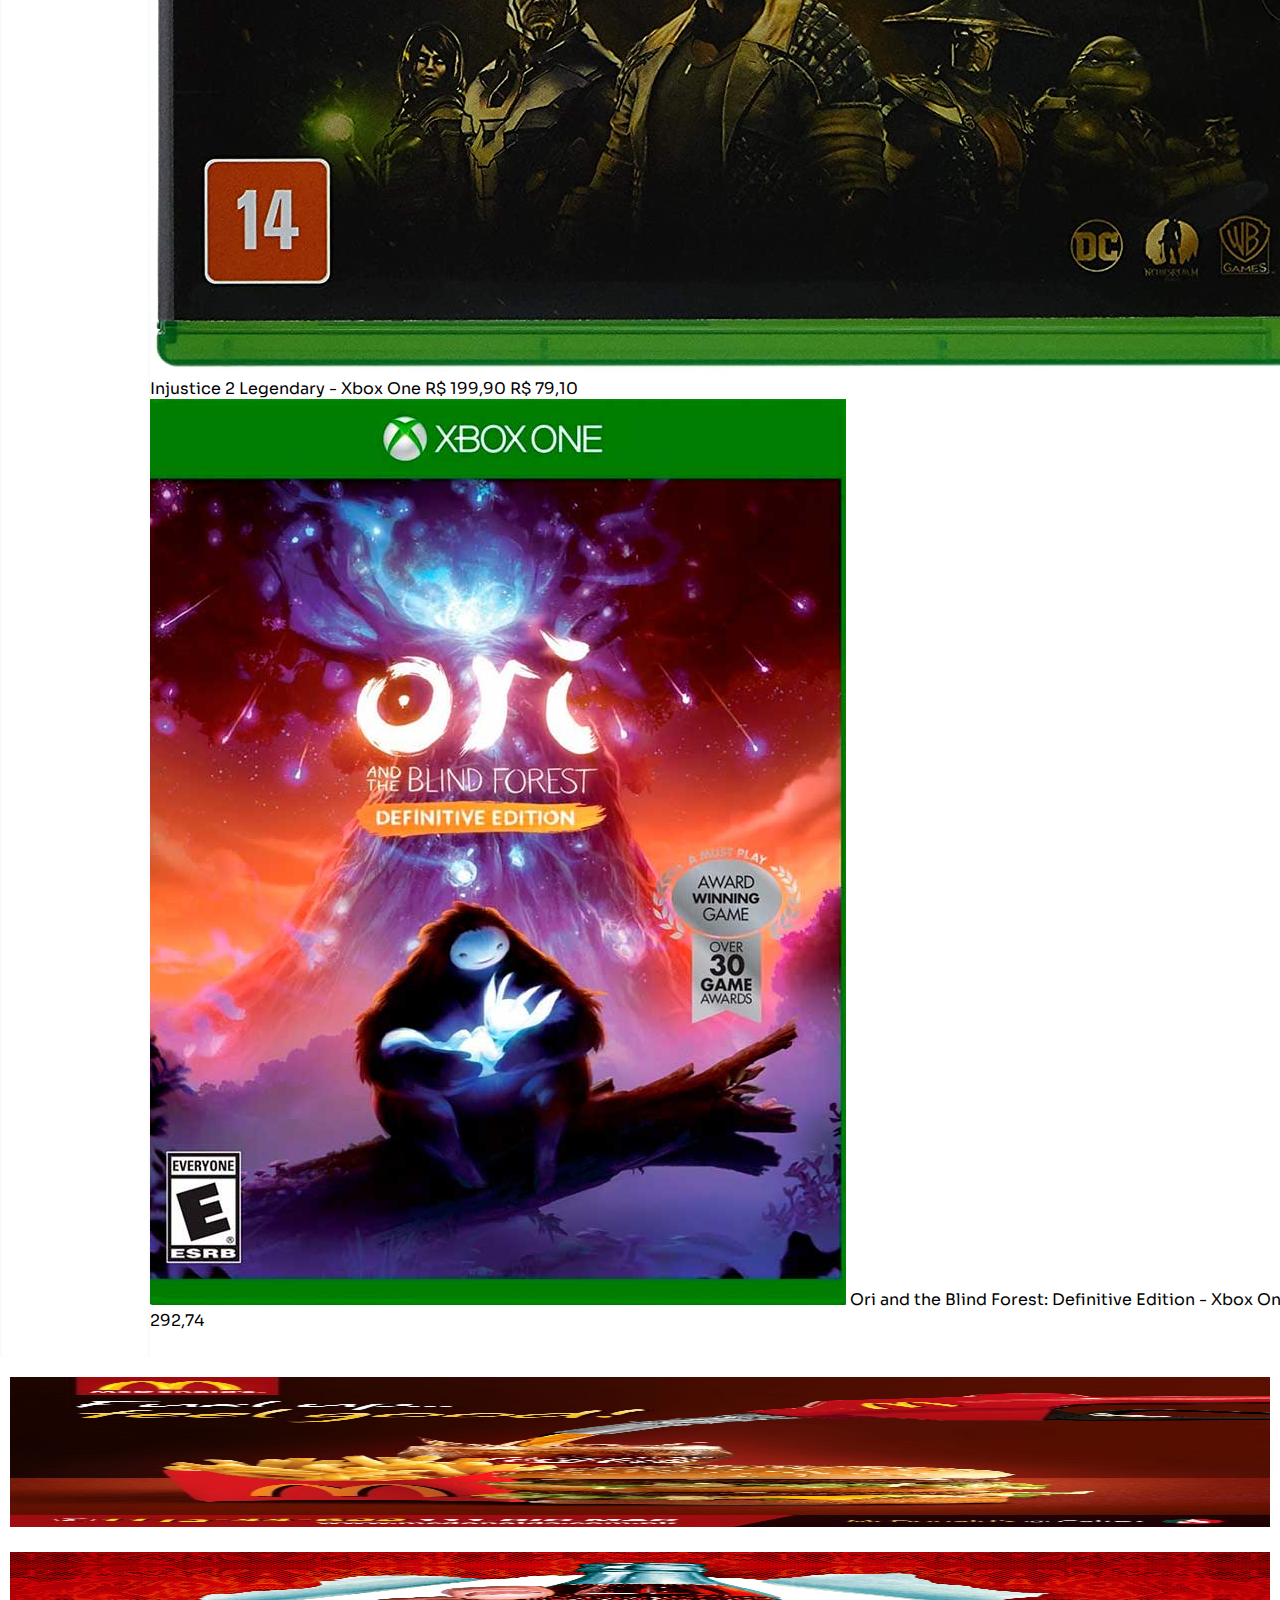
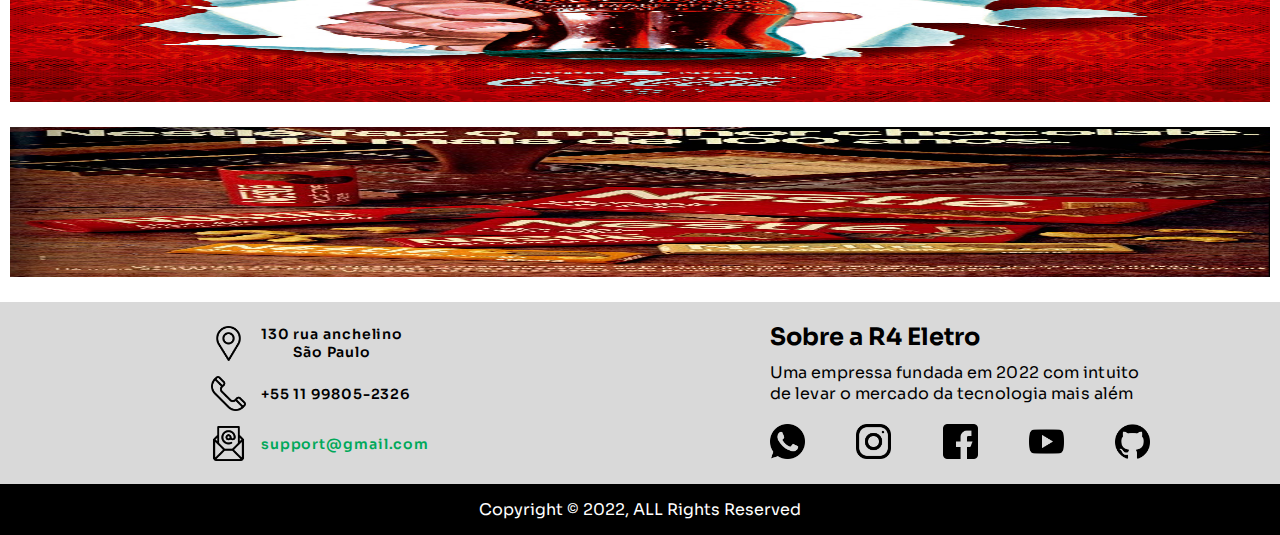
<file: games5.1.html>
<!DOCTYPE html>
<html lang="en">
<head>
    <meta charset="UTF-8">
    <meta http-equiv="X-UA-Compatible" content="IE=edge">
    <meta name="viewport" content="width=device-width, initial-scale=1.0">
    <link rel="stylesheet" href="games5.1.css">
    <title>Refatorado</title>
</head>
<body>
    <div class="structure">
        <header class="header">
            <a href="#" class="header-title">
                R4 ELETRO
            </a>
            <nav>
                <ul>
                    <li><a href="#">ofertas</a></li>
                    <li><a href="#">contato</a></li>
                    <li><a href="#">sobre nós</a></li>
                </ul>
                <a href="#" id="menu"><img src="img/icones/menu_icon_152806 (1).png" alt="menu"></a>
            </nav>
        </header>

        <div class="header-legend">
            <ul>
                <li><a href="#">Categorias</a></li>
                <li><a href="#">Mais vendidos</a></li>
                <li><a href="#">Cupons</a></li>
                <li><a href="#">Ofertas</a></li>
                <li><a href="#">Seja um revendedor</a></li>
                <li><a href="#">Frete grátis para toda SP</a></li>
            </ul>
        </div>

        <nav class="sidenav">
            <ul>
                <li class="logo-xbox"><a href="#"><img src="img/icones/sidenav/xbox.png" alt="logo-xbox"></a></li>
                <li class="logo-playstation"><a href="#"><img src="img/icones/sidenav/playstation.png" alt="logo-playstation"></a></li>
                <li class="logo-nitendo"><a href="#"><img src="img/icones/sidenav/nintendo-switch.png" alt="logo-nitendo"></a></li>
                <li class="logo-apple"><a href="#"><img src="img/icones/sidenav/apple.png" alt="logo-apple"></a></li>
                <li class="logo-xiaomi"><a href="#"><img src="img/icones/sidenav/xiaomi.png" alt="logo-xiaomi"></a></li>
                <li class="logo-samsung"><a href="#"><img src="img/icones/sidenav/samsung.png" alt="logo-samsung"></a></li>
                <li class="logo-lg"><a href="#"><img src="img/icones/sidenav/lg.png" alt="logo-lg"></a></li>
                <li class="logo-sony"><a href="#"><img src="img/icones/sidenav/sony.png" alt="logo-sony"></a></li>
                <li class="logo-intel"><a href="#"><img src="img/icones/sidenav/intel.png" alt="logo-intel"></a></li>
                <li class="logo-dell"><a href="#"><img src="img/icones/sidenav/dell.png" alt="logo-dell"></a></li>
                <li class="logo-acer"><a href="#"><img src="img/icones/sidenav/acer.png" alt="logo-acer"></a></li>
            </ul>
        </nav>

        <main class="content">

            <!-- Consoles -->

            <div class="produto">
                <a href="#"><img src="img/xbox/xbox-series-x-vertical.png" alt="Xbox Series X Preto"></a>
                <span class="nome-produto">Xbox Series X - Preto</span>
                <span class="preco-sem-desconto">R$ 8190</span>
                <span class="preco-com-desconto">R$ 7.499,99</span>
            </div>
            <div class="produto">
                <a href="#"><img src="img/xbox/xbox-one-s-vertical.png" alt="Xbox Series S Branco"></a>
                <span class="nome-produto">Xbox Series S 512GB - Branco</span>
                <span class="preco-com-desconto">R$ 2.799,90</span>
            </div>
            <div class="produto">
                <a href="#"><img src="img/xbox/xbox-one-x-horizontal.jpeg" alt="Xbox One X Preto"></a>
                <span class="nome-produto">Console Xbox One X 1TB - Preto</span>
                <span class="preco-sem-desconto">R$ 3.799,00</span>
                <span class="preco-com-desconto">R$ 3.500,97</span>
            </div>
            <div class="produto">
                <a href="#"><img src="img/xbox/xbox-one-s-vertical.png" alt="Xbox One S Branco"></a>
                <span class="nome-produto">Xbox One S 1TB - Branco</span>
                <span class="preco-sem-desconto">R$ 2.799,00</span>
                <span class="preco-com-desconto">R$ 2.200,00</span>
            </div> 

            <!-- Acessorios -->

            <div class="produto">
                <a href="#"><img src="img/xbox/xbox-controle-series-x-fente.jpg" alt="Controle Series x / S Carbon Black" style="padding: 30px;"></a>
                <span class="nome-produto">Controle Xbox Series X|S Wirelles - Carbon Black</span>
                <span class="preco-com-desconto">R$ 579,00</span>
            </div>
            <div class="produto">
                <a href="#"><img src="img/xbox/xbox-controle-one-elite-frente.webp" alt="Controle Series X" style="padding: 30px;"></a>
                <span class="nome-produto">Controle Xbox One Elite Series 2 Wirelles - Preto</span>
                <span class="preco-com-desconto">R$ 1.786,80</span>
            </div>
            <div class="produto">
                <a href="#"><img src="img/xbox/xbox-headset-sem-fio.jpg" alt="Headset Sem Fio"></a>
                <span class="nome-produto">Headset Xbox Wireless - Preto / Verde</span>
                <span class="preco-sem-desconto">R$ 1350,00</span>
                <span class="preco-com-desconto">R$ 1.019,00</span>
            </div>

            <!-- Jogos -->

            <div class="produto">
                <a href="#"><img src="img/xbox/jogos/Fifa 22 - Xbox One.jpg" alt="Fifa 22" class="img-jogos"></a>
                <span class="nome-produto">Fifa 22 - Xbox One</span>
                <span class="preco-sem-desconto">R$ 299,90</span>
                <span class="preco-com-desconto">R$ 229,99</span>
            </div>
            <div class="produto">
                <a href="#"><img src="img/xbox/jogos/NBA 2K21 - Xbox One.jpg" alt="NBA 2K21" class="img-jogos"></a>
                <span class="nome-produto">NBA 2K21 - Xbox One</span>
                <span class="preco-com-desconto">R$ 271,32</span>
            </div>
            <div class="produto">
                <a href="#"><img src="img/xbox/jogos/Injustice 2 Legendary - Xbox One.jpg" alt="Injustice 2 Legendary" class="img-jogos"></a>
                <span class="nome-produto">Injustice 2 Legendary - Xbox One</span>
                <span class="preco-sem-desconto">R$ 199,90</span>
                <span class="preco-com-desconto">R$ 79,10</span>
            </div>
            <div class="produto">
                <a href="#"><img src="img/xbox/jogos/Minecraft Dungeons Hero Edition - Xbox One.jpg" alt="Minecraft Dungeons Hero Edition" class="img-jogos"></a>
                <span class="nome-produto">Minecraft Dungeons Hero Edition - Xbox One</span>
                <span class="preco-com-desconto">R$ 49,90</span>
            </div>
            <div class="produto">
                <a href="#"><img src="img/xbox/jogos/Hitman IIi - Xbox One.jpg" alt="Hitman III" class="img-jogos"></a>
                <span class="nome-produto">Hitman III 3 - Xbox One / Series X</span>
                <span class="preco-com-desconto">R$ 263,03</span>
            </div>
            <div class="produto">
                <a href="#"><img src="img/xbox/jogos/jogos-ori-and-the-blind-forest.jpg" alt="Ori" class="img-jogos"></a>
                <span class="nome-produto">Ori and the Blind Forest: Definitive Edition - Xbox One</span>
                <span class="preco-com-desconto">R$ 292,74</span>
            </div>
            <div class="produto">
                <a href="#"><img src="img/xbox/jogos/jogos-titanfall-2.jpg" alt="titanfall 2" class="img-jogos"></a>
                <span class="nome-produto">Titanfall 2 - Xbox One</span>
                <span class="preco-com-desconto">R$ 98,90</span>
            </div>
        </main>

        <aside class="box-signature">
                <h1 class="signature-title">Confira nossos planos e ganhe beneficios exclusivos</h1>
                <div class="middle-plane">
                    <h1>Plano Pro</h1>
                    <span class="price">R$ 99,34 / mês</span>
                    <hr>
                    <ul>
                        <li>Fast Entrega</li>
                        <li>Brindes a cada 4 mesês</li>
                        <li>Descontos Exclusivos</li>
                        <li>Troque pontos por Bonus</li>
                    </ul>
                    <a href="#" class="btn">assinar</a>
                </div>
        
                <div class="high-plane">
                    <h1>Plano Master</h1>
                    <span class="price">R$ 99,34 / mês</span>
                    <hr>
                    <ul>
                        <li><span>Descontos Exclusivos</span></li>
                        <li><span>Entrega Fast</span></li>
                        <li>Game Pass ou PSN incluso</li>
                        <li>Brindes a cada 2 mês</li>
                        <li>Pré Venda antes de todos</li>
                        <li>Troque pontos por Bonus</li>
                    </ul>
                    <a href="#" class="btn">assinar</a>
                    <span class="recommended"><span>Recomendado</span></span>
                </div>
                <div class="low-plane">
                    <h1>Plano Amador</h1>
                    <span class="price">R$ 99,34 / mês</span>
                    <hr>
                    <ul>
                        <li><p>Fast Entrega</p></li>
                        <li>Troque pontos por Bonus</li>
                        <li>Brindes a cada 6 mêses</li>
                    </ul>
                    <a href="#" class="btn">assinar</a>
                </div>
            </div>
        </aside>

        <aside class="ad-image">
            <div>
                <a href="#"><img src="img/anuncios/anuncio-mc-donalds.jpg" alt="Anuncio Mc Donalds"></a>
            </div>
            <div>
                <a href="#"><img src="img/anuncios/anuncio-coca-cola.jpg" alt="Anuncio Coca Cola"></a>
            </div>
            <div>
                <a href="#"><img src="img/anuncios/anuncio-nestle.jpg" alt="Anuncio Nestle"></a>
            </div>
        </aside>

        <footer class="footer">
            <div class="company-address">
                <div>
                    <img src="img/icones/comunicacao/localizacao.png" alt="localizacao">
                    <p>
                    
                        130 rua anchelino <br>
                        São Paulo
                    </p>
                </div>
                <div>
                    <img src="img/icones/comunicacao/telefone.png" alt="telefone">
                    <p>+55 11 99805-2326</p>
                </div>
                <div>
                    <img src="img/icones/comunicacao/email.png" alt="email">
                    <p><a href="mailto: rafaelsccp0906@gmail.com" class="company-email">support@gmail.com</a></p>
                </div>
            </div>
            <div class="support">
                <h2>Sobre a R4 Eletro</h2>
                <p>
                    Uma empressa fundada em 2022 com intuito de levar o mercado da tecnologia mais além
                </p>
                <ul>
                    <li><a href="#"><img src="img/icones/icon-redes-sociais/whatsapp (1).png" alt="whatsapp"></a></li>
                    <li><a href=""><img src="img/icones/icon-redes-sociais/instagram.png" alt="instagram"></a></li>
                    <li><a href=""><img src="img/icones/icon-redes-sociais/facebook.png" alt="facebook"></a></li>
                    <li><a href=""><img src="img/icones/icon-redes-sociais/youtube.png" alt="youtube"></a></li>
                    <li><a href="#"><img src="img/icones/icon-redes-sociais/github.png" alt="github"></a></li>
                    <!-- <li><a href=""><img src="img/icones/icon-redes-sociais/linkedin.png" alt="linkedin"></a></li> -->
                </ul>
            </div>
            <div class="copyright">
                <p>Copyright &copy; 2022, ALL Rights Reserved</p>
            </div>
        </footer>
    </div>
</body>
</html>
</file>
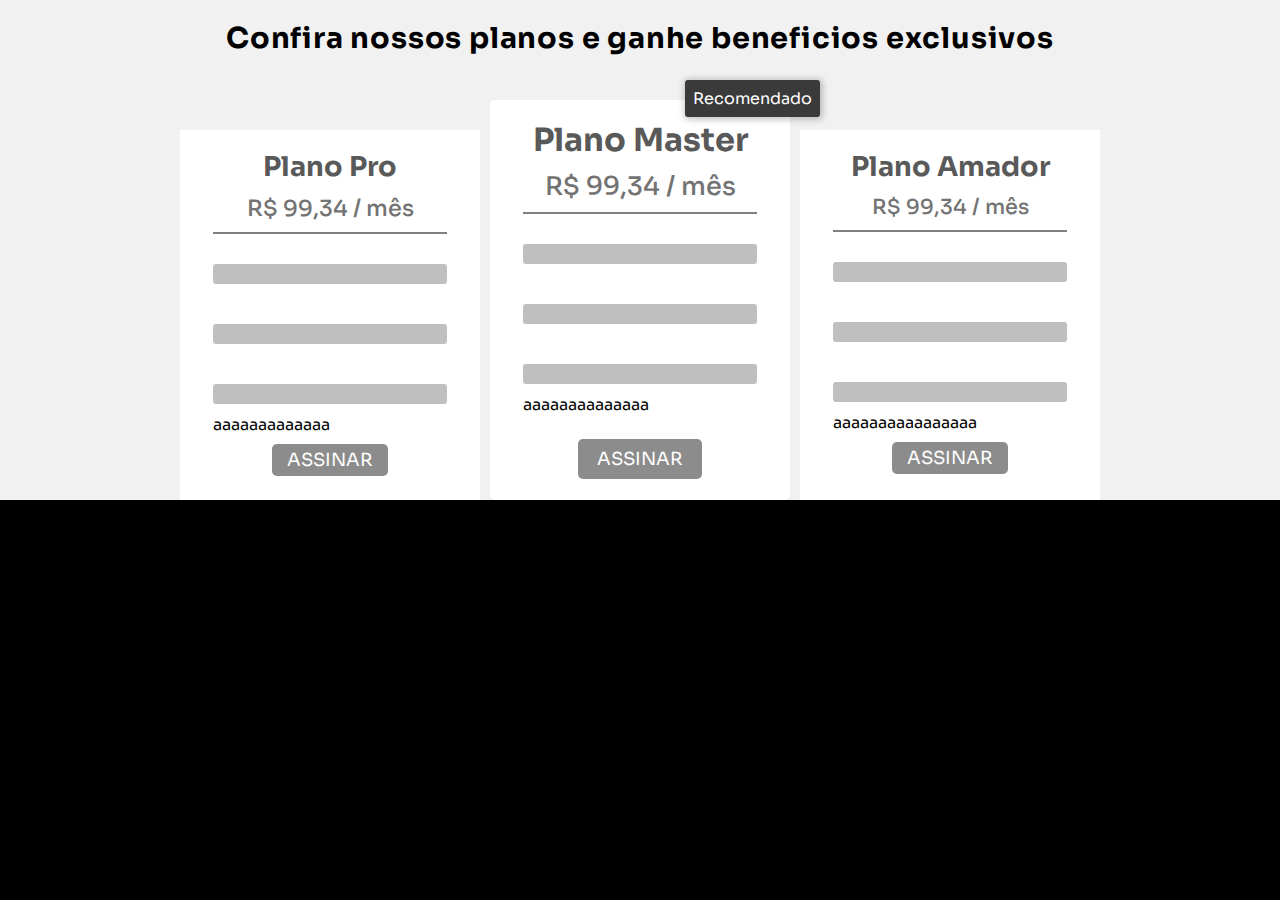
<file: versões/testes.html>
<!DOCTYPE html>
<html lang="pt-br">
<head>
    <meta charset="UTF-8">
    <meta http-equiv="X-UA-Compatible" content="IE=edge">
    <meta name="viewport" content="width=device-width, initial-scale=1.0">
    <title>Document</title>
    <style>
        @import url('https://fonts.googleapis.com/css2?family=Sora:wght@100;200;300;400;500;600;700;800&display=swap');

        * {
            margin: 0;
            padding: 0;
            box-sizing: border-box;
            list-style: none;
        }

        body {
            background-color: black;
            font-family: 'Sora';
        }

        .box-signature {     
            background: #f1f1f1;
            height: 500px;
            display: flex;
            justify-content: center;
            align-items: flex-end;
            position: relative;
        }

        .low-plane {
            background-color: white;
            width: 300px;
            height: 370px;
            padding: 20px;
            position: relative;
        }

        .middle-plane {
            background-color: white;
            width: 300px;
            height: 370px;
            margin-right: 10px;
            padding: 20px;
            position: relative;
        }

        .high-plane {
            background-color: white;
            width: 300px;
            height: 400px;
            margin-right: 10px;
            padding: 20px;
            position: relative;
            border-radius: 5px;
        }

        /* HIGH */

        .high-plane h1 {
            font-size: 2em;
            text-align: center;
            margin-bottom: 10px;
        }

        .high-plane .price {
            display: block;
            font-size: 1.6em;
            text-align: center;
        }

        .high-plane hr {
            width: 90%;
            margin: 10px auto;
            border: 1px solid gray;
        }

        .high-plane li + li {
            margin-bottom: 10px;
        }

        .high-plane li{
            display: block;
            width: 90%;
            height: 20px;
            margin: auto;
            border-radius: 3px;
        }

        .high-plane .btn {
            margin-top: 25px;
            padding: 9px 19px;
        }

        .recommended {
            background-color: #3a3a3a;
            color: white;
            padding: 8px;
            border-radius: 3px;
            position: absolute;
            top: -20px;
            right: -30px;
            z-index: 1;
            box-shadow: 1px 1px 6px 2px rgba(0, 0, 0, 0.215);
        }

        /* MIDDLE */

        .middle-plane h1 {
            font-size: 1.7em;
            text-align: center;
            margin-bottom: 10px;
        }

        .middle-plane .price {
            display: block;
            font-size: 1.4em;
            text-align: center;
        }

        .middle-plane hr {
            width: 90%;
            margin: 10px auto;
            border: 1px solid gray;
        }

        .middle-plane li + li {
            margin-bottom: 10px;
        }

        .middle-plane li{
            display: block;
            width: 90%;
            height: 20px;
            margin: auto;
            border-radius: 3px;
        }

        /* LOW */

        .low-plane h1 {
            font-size: 1.7em;
            text-align: center;
            margin-bottom: 10px;
        }

        .low-plane .price {
            display: block;
            font-size: 1.3em;
            text-align: center;
        }

        .low-plane hr {
            width: 90%;
            margin: 10px auto;
            border: 1px solid gray;
        }

        .low-plane li + li {
            margin-bottom: 10px;
        }

        .low-plane li{
            display: block;
            width: 90%;
            height: 20px;
            margin: auto;
            border-radius: 3px;
        }

        /* LOW MIDDLE HIGH */
        .btn {
            display: block;
            background-color: #8C8C8C;
            color: white;
            text-align: center;
            text-decoration: none;
            text-transform: uppercase;
            font-size: 18px;
            width: max-content;
            margin: auto;
            padding: 5px 15px;
            border-radius: 5px;
            transition: 0.5s ease-in;
        }

        .btn:hover {
            background-color: #107c10;
        }

        .low-plane li:nth-child(even),
        .middle-plane li:nth-child(even),
        .high-plane li:nth-child(even) {
            background-color: #BFBFBF;
        }

        .low-plane h1,
        .middle-plane h1,
        .high-plane h1{
            color: #595959;
        }

        .low-plane .price,
        .middle-plane .price,
        .high-plane .price{
            color: #737373;
            font-weight: 500;
        }

        .title {
            color: black;
            font-size: 1.8em;
            margin: auto;
            width: max-content;
            letter-spacing: 0.8px;
            position: absolute;
            top: 20px;
        }

    </style>
</head>
<body>
    <div class="box-signature">
        <h1 class="title">Confira nossos planos e ganhe beneficios exclusivos</h1>
        <div class="middle-plane">
            <h1>Plano Pro</h1>
            <span class="price">R$ 99,34 / mês</span>
            <hr>
            <ul>
                <li></li>
                <li></li>
                <li></li>
                <li></li>
                <li></li>
                <li></li>
                <li>aaaaaaaaaaaaa</li>
            </ul>
            <a href="#" class="btn">assinar</a>
        </div>

        <div class="high-plane">
            <h1>Plano Master</h1>
            <span class="price">R$ 99,34 / mês</span>
            <hr>
            <ul>
                <li></li>
                <li></li>
                <li></li>
                <li></li>
                <li></li>
                <li></li>
                <li>aaaaaaaaaaaaaa</li>
            </ul>
            <a href="#" class="btn">assinar</a>
            <span class="recommended">Recomendado</span>
        </div>
        <div class="low-plane">
            <h1>Plano Amador</h1>
            <span class="price">R$ 99,34 / mês</span>
            <hr>
            <ul>
                <li></li>
                <li></li>
                <li></li>
                <li></li>
                <li></li>
                <li></li>
                <li>aaaaaaaaaaaaaaaa</li>
            </ul>
            <a href="#" class="btn">assinar</a>
        </div>
    </div>
</body>
</html>
</file>
<file: games6.0.css>
@import url('https://fonts.googleapis.com/css2?family=Sora:wght@100;200;300;400;500;600;700;800&display=swap');

:root {
    --font-padrao: 'Sora';
    --cor1: #8CCA7E;
    --cor2: #00A859;
    --cor3: #008F4C;
    --cor4: #23282D;
    --cor5: #162217;
}

* {
    margin: 0; 
    padding: 0;
    box-sizing: border-box;
    list-style: none;
}

/* BODY */

body {
    font-family: var(--font-padrao);
}

/* STRUCTURE */

.structure {
    display: grid;
    grid-template-columns: 150px 1fr minmax(70px, 130px);
    grid-template-areas: 
        'header header header'
        'header-legend header-legend header-legend'
        'sidenav content ad-image'
        'subscription-packages subscription-packages subscription-packages'
        'footer footer footer';
}

/* HEADER */

.header {
    grid-area: header;
    background: #404040;
    box-sizing: border-box;
}

.header-title {
    color: white;
    font-size: 2em;
    font-weight: 600;
    text-decoration: none;
}

.header nav {
    padding: 10px 20px;
    display: flex;
    justify-content: space-between;
    align-items: center;
}

.ul-list {
    display: flex;
}

.ul-list li {
    font-size: 1.2em;
    letter-spacing: 1px;
}

.ul-list li + li {
    margin-left: 20px;
}

.ul-list a {
    color: white;
    text-decoration: none;
}

.button-mobile-menu {
    width: 50px;
    height: 50px;
    box-sizing: border-box;
    display: none;
}

.button-mobile-menu img {
    width: 100%;
    height: 100%;
}



.ul-list-mobile {
    background: #404040;
    width: 100%;
    height: 50vh;
    position: absolute;
    top: 60px;
    right: 0px;
    z-index: 1;
    display: flex;
    flex-direction: column;
    justify-content: space-around;
    align-items: center;
    border-bottom: 5px solid var(--cor2);
    border-top: 5px solid var(--cor2);
}

.ul-list-mobile li a{
    color: white;
    text-decoration: none;
}


.display-block {
    display: flex;
}

.display-none {
    display: none;
}


/* HEADER_LEGEND */

.header-legend {
    grid-area: header-legend;
    background: #595959;
    color: white;
    padding: 5px;
}

.header-legend ul {
    letter-spacing: 0.8px;
    display: flex;
    justify-content: space-around;
}

.efeito-mouse-pointer {
    cursor: pointer;
}

.header-legend a {
    color: white;
    text-decoration: none;
}

.header-legend a:hover{
    text-decoration: underline var(--cor2) 2px;
}

.header-legend li:nth-child(4) {
    display: none;
}

/* SIDENAV */

.sidenav {
    grid-area: sidenav;
    padding: 20px;
    box-shadow: rgba(0, 0, 0, 0.06) 0px 2px 4px 0px inset;
}

.sidenav li {
    padding: 10px;
    border-radius: 10px;
    box-shadow: rgba(99, 99, 99, 0.085) 0px 2px 8px 0px;
    transition: 0.2s ease-out;
    display: flex;
    justify-content: center;
}

.sidenav li + li {
    margin-top: 40px;
}

.sidenav li img {
    width: 100%;
}

.sidenav li:hover {
    border-width: 5px;
    border-style: solid;
}

.logo-xbox {
    border-image: linear-gradient(to bottom, #5dc21e, #5dc21e93) 1 100%;
}

.logo-playstation {
    border-image: linear-gradient(to bottom, #003791, #00389193) 1 100%;
}

.logo-nitendo {
    border-image: linear-gradient(to bottom, #e4000f, #e4000f93 ) 1 100%;
}

.logo-apple {
    border-image: linear-gradient(to bottom, #555555, #55555593) 1 100%;
}

.logo-xiaomi {
    border-image: linear-gradient(to bottom, #FF6700, #FF670093) 1 100%;
}

.logo-samsung {
    border-image: linear-gradient(to bottom, #1428a0, #1428a093) 1 100%;
}

.logo-lg {
    border-image: linear-gradient(to bottom, #C70851, #C7085193 ) 1 100%;
}

.logo-sony {
    border-image: linear-gradient(to bottom, #000000, #00000093 ) 1 100%;
}

.logo-intel {
    border-image: linear-gradient(to bottom, #127CC1, #127CC193) 1 100%;
}

.logo-dell {
    border-image: linear-gradient(to bottom, #007CBA, #007CBA93) 1 100%;
}

.logo-acer {
    border-image: linear-gradient(to bottom, #83B81A, #83B81A93) 1 100%;
}

/* CONTENT */

.content {
    grid-area: content;
    display: grid;
    grid-template-columns: 1fr 1fr 1fr;
    box-shadow: rgba(100, 100, 111, 0.2) 0px 7px 29px 0px;
}

.product {
    background-color: white;
    width: 270px;
    height: 350px;
    margin: 20px auto;
    padding: 20px;
    border-radius: 5px;
    box-shadow: rgba(0, 0, 0, 0.1) 0px 2px 8px;
    position: relative;
}

.product img {
    width: 100%;
    height: 67%;
    padding: 20px;
    border-bottom: 1px solid rgba(0, 0, 0, 0.64);
}

.product-name {
    color: rgba(0, 0, 0, 0.86);
    font-size: 16px;
    font-weight: 700;
    width: 235px;
    display: block;
    position: absolute;
    top: 67%;
    left: 20px;
}

.product:hover {
    border-width: 5px;
    border-style: solid;
    border-image: linear-gradient(to bottom, var(--cor3), var(--cor1)) 1 100%;
    box-shadow: rgba(0, 0, 0, 0.3) 0px 2px 10px;
    transition: 0.2s ease-out;
}

.price-without-discount {
    color: gray;
    font-size: 17px;
    text-decoration: line-through;
    letter-spacing: 1.09px;
    position: absolute;
    left: 20px;
    bottom: 10%;
}

.discount-price {
    display: block;
    color: #008F4C;
    font-weight: 600;
    font-size: 1.4em;
    letter-spacing: 1.07px;
    position: absolute;
    bottom: 3%;
    left: 20px;
}

/* Subscription Packages */

.subscription-packages {
    grid-area: subscription-packages;
    background-color: #404040;
    background: #fff;
    box-shadow: rgba(0, 0, 0, 0.35) 0px 5px 15px;
    margin-top: 50px;
    margin-bottom: 50px;
    padding: 30px 20px;
    box-sizing: border-box;
    display: flex;
    justify-content: center;
    align-items: flex-end;
    position: relative;
}


.low-plane, .middle-plane {
    background-color: white;
    width: 310px;
    height: 330px;
    padding: 20px;
    position: relative;
}

.middle-plane {
    margin-right: 20px;
}

.high-plane {
    background-color: white;
    width: 320px;
    height: 370px;
    margin-right: 20px;
    padding: 20px;
    position: relative;
}

/* HIGH */

.high-plane h1 {
    font-size: 2em;
    text-align: center;
    margin-bottom: 10px;
}

.high-plane .price {
    display: block;
    font-size: 1.6em;
    text-align: center;
}

.high-plane .btn {
    margin-top: 25px;
    padding: 9px 19px;
}

.recommended {
    background-color: var(--cor2);
    color: white;
    padding: 8px;
    border-radius: 3px;
    box-shadow: rgba(100, 100, 111, 0.2) 0px 3px 10px 0px;
    position: absolute;
    top: -15px;
    right: -45px;
    z-index: 1;
}

/* MIDDLE */

.middle-plane h1 {
    font-size: 1.7em;
    text-align: center;
    margin-bottom: 10px;
}

.middle-plane .price {
    font-size: 1.4em;
    text-align: center;
    display: block;
}

/* LOW */

.low-plane h1 {
    font-size: 1.7em;
    text-align: center;
    margin-bottom: 10px;
}

.low-plane .price {
    font-size: 1.4em;
    text-align: center;
    display: block;
}


/* LOW MIDDLE HIGH */

.subscription-packages .btn {
    background-color: var(--cor2);
    color: white;
    font-size: 18px;
    text-align: center;
    text-decoration: none;
    text-transform: uppercase;
    width: max-content;
    margin: auto;
    padding: 5px 15px;
    border-radius: 5px;
    transition: 0.5s ease-in;
    position: absolute;
    bottom: 10px;
    left: 50%;
    transform: translateX(-50%);
    display: block;
}



.low-plane li:nth-child(even),
.middle-plane li:nth-child(even),
.high-plane li:nth-child(even) {
    background-color: #f1f1f1;
}

.low-plane h1,
.middle-plane h1,
.high-plane h1{
    color: var(--cor3);
}

.low-plane .price,
.middle-plane .price,
.high-plane .price{
    color: rgba(0, 0, 0, .8);
    font-weight: 500;
}

.low-plane,
.middle-plane,
.high-plane{
    border-radius: 2px;
    border-top-left-radius: 4px;
    border-top-right-radius: 4px;
    box-shadow: rgba(149, 157, 165, 0.2) 0px 8px 24px;
}

.low-plane hr,
.middle-plane hr,
.high-plane hr {
    width: 99%;
    margin: 10px auto;
    border: 1px solid rgba(0, 0, 0, .7);
}

.subscription-packages li {
    color: rgba(0, 0, 0, .9);
    font-size: 16px;
    font-weight: 500;
    text-align: center;
    padding: 2px;
    width: 90%;
    margin: auto;
    border-radius: 3px;
    display: block;
}

.subscription-packages li + li {
    margin-top: 5px;
}

/* AD */

    /* AD-IMAGE */
.ad-image {
    grid-area: ad-image;
    padding: 20px 10px;
}

.ad-image div + div {
    margin-top: 20px;
}

.ad-image img {
    width: 100%;
    height: 150px;
}

/* FOOTER */

.footer {
    grid-area: footer;
    background: #D9D9D9;
    padding-top: 20px;
    display: grid;
    grid-template-columns: 1fr 1fr;
    grid-template-areas: 
        'company-address support'
        'copyright copyright';
    align-items: center;
}

    /* COMPANY-ADDRESS  */

.company-address {
    grid-area: company-address;
    max-width: max-content;
    margin: auto;
}

.company-address div {
    display: flex;
    align-items: center;
}

.company-address div + div {
    margin-top: 15px;
}

.company-address div img {
    width: 35px;
}

.company-address p {
    font-size: 14px;
    font-weight: 600;
    text-align: center;
    margin-left: 15px;
}

.company-address p:nth-child(2) {
    letter-spacing: 0.9px;
}

.company-address p + p{
    margin-top: 10px;
}

.company-email {
    color: var(--cor2);
    text-decoration: none;
}

.company-email:hover {
    text-decoration: underline var(--cor2) 2px;
}

    /* SUPPORT */ 
.support {
    grid-area: support;
    width: 380px;
    margin: auto;
}

.support h2, .support p {
    margin-bottom: 10px;
}

.support p {
    letter-spacing: 0.1px;
}

.support ul {
    margin-top: 20px;
    display: flex;
    justify-content: space-between;
}

.support li img {
    width: 35px;
}

/* COPYRIGHT */

.copyright {
    grid-area: copyright;
    background-color: black;
    color: white;
    text-align: center;
    margin-top: 20px;
    padding: 15px;
    display: block;
}

/* MEDIA QUERY */

@media (max-width: 1200px) {
    .structure {
        grid-template-columns: 150px 1fr;
        grid-template-areas: 
            'header header header'
            'header-legend header-legend header-legend'
            'sidenav content content'
            'subscription-packages subscription-packages subscription-packages'
            'footer footer footer';
    }

    /* HEADER */

    .header-legend li:nth-child(2),
    .header-legend li:nth-child(3),
    .header-legend li:nth-child(5) {
        display: none;
    }

    .header-legend li:nth-child(4) {
        display: block;
    }

    /* CONTENT */

    .product-name {
        width: 215px;
    }

    /* AD_IMAGE */

    .ad-image {
        display: none;
    }
}

@media (max-width: 1090px) {
    .structure {
        grid-template-columns: 150px 1fr;
        grid-template-areas: 
            'header header header'
            'header-legend header-legend header-legend'
            'sidenav sidenav sidenav'
            'content content content'
            'subscription-packages subscription-packages subscription-packages'
            'footer footer footer';
    }

    /* SIDENAV */

    .sidenav {
        width: 100%;
        margin-bottom: 20px;
        padding: 0px;
        position: relative;
        overflow-x: auto;
    }

    @keyframes seta {
        from {right: 30px;}
        to {right: 20px;}
    }

    .sidenav::after {
        color: rgba(0, 0, 0, .3);
        content: "→";
        position: absolute;
        top: 5px;
        right: 30px;
        animation: seta .5s ease-in 0s infinite alternate;
    }

    .sidenav ul {
        padding-bottom: 25px;
        display: flex;
        align-items: flex-end;
    }

    .sidenav li {
        min-width: 110px;
        max-width: 110px;
        display: block;
        margin-left: 12px;
        margin-right: 12px;
    }

    /* CONTENT */

    .content {
        padding: 0px 20px;
    }

    .product {
        width: 280px;
        height: 350px;
    }

    /* SUBSCRIPTION PACKAGES */

    .subscription-packages {
        display: flex;
        flex-flow: row wrap;
        justify-content: center;
        align-items: center;
    }

    .low-plane {
        width: 45%;
        height: 320px;
        margin: 0px 15px 0px 0px;
        order: 1;
    }

    .middle-plane {
        width: 45%;
        height: 320px;
        margin-right: 0;
        margin: 0px 0px 0px 15px;
        order: 2;
    }

    .high-plane {
        width: 70%;
        margin: 30px 0px 0px 0px;
        order: 3;
    }

    .recommended {
        width: 100%;
        padding: 3px;
        border-bottom-left-radius: 0px;
        border-bottom-right-radius: 0px;
        text-indent: 15px;
        left: 0px;
        right: 0;
    }
}

@media (max-width: 1015px) {

    /* CONTENT */

    .content {
        grid-template-columns: 1fr 1fr 1fr;
    }

    .product {
        width: 260px;
        height: 330px;
    }

    .product-name {
        font-size: 15px;
        width: 210px;
    }

    .price-without-discount {
        font-size: 16px;
    }

    .discount-price {
        font-size: 1.38em;
    }
}

@media (max-width: 1000px) {
    .ul-list {
        display: none;
    }

    .button-mobile-menu {
        display: block;
    }
}

@media (max-width: 980px) {
    /* Subscription Packages */
}

@media (max-width: 950px) {

    /* CONTENT */

    .content {
        grid-template-columns: 1fr 1fr 1fr;
    }

    .product {
        width: 240px;
        height: 310px;
    }

    .product-name {
        width: 190px;
    }
}

@media (max-width: 896px) {

    /* CONTENT */

    .content {
        grid-template-columns: 1fr 1fr 1fr;
    }

    .product {
        width: 220px;
        height: 300px;
    }

    .product-name {
        font-size: 14px;
        width: 170px;
    }

    .price-without-discount {
        font-size: 15px;
    }

    .discount-price {
        font-size: 1.3em;
    }
}



@media (max-width: 879px) {

    /* SUBSCRIPTION PACKAGES */

   

    .recommended {
        width: 100%;
        padding: 3px;
        border-bottom-left-radius: 0px;
        border-bottom-right-radius: 0px;
        text-indent: 15px;
        left: 0px;
        right: 0;
    }

    

    /* .signature-title {
        color: white;
        font-size: 1.0em;
        
        
        letter-spacing: 0.8px;
        text-shadow: 2px 2px 2px rgba(0, 0, 0, 0.331);
        
    } */
}

@media (max-width: 830px) {

    /* CONTENT */

    .content {
        grid-template-columns: 1fr 1fr;
    }

    .product {
        width: 300px;
        height: 370px;
    }

    .product-name {
        font-size: 17px;
        width: 230px;
    }

    .price-without-discount {
        font-size: 18px;
    }

    .discount-price {
        font-size: 1.6em;
    }
}

@media (max-width: 740px) {

    /* CONTENT */

    .content {
        grid-template-columns: 1fr 1fr;
    }

    .produto {
        width: 270px;
        height: 340px;
    }
}

@media (max-width: 672px) {

    /* CONTENT */

    .content {
        grid-template-columns: 1fr 1fr;
    }

    .product {
        width: 240px;
        height: 310px;
    }

    .product-name {
        font-size: 14px;
        width: 180px;
    }

    .price-without-discount {
        font-size: 15px;
    }

    .discount-price {
        font-size: 1.3em;
    }
    
    /* FOOTER */

    .footer {
        grid-template-columns: 1fr;
        grid-template-areas: 
        'company-address'
        'support'
        'copyright';
    }

    .company-address {
        margin-bottom: 40px;
    }

    .support {
        margin-bottom: 10px;
    }
}

@media (max-width: 640px) {

    /* SUBSCRIPTION PACKAGES */

    .low-plane,
    .middle-plane,
    .high-plane {
        width: 80%;
        border-radius: 5px;
    }

    .low-plane {
        margin: 0px 0px 0px 0px;
    }

    .middle-plane {
        margin: 30px 0px 0px 0px;
    }

    .high-plane {
        margin: 45px 0px 0px 0px;
    }
}


@media (max-width: 610px) {

    /* CONTENT */

    .content {
        grid-template-columns: 1fr;
    }

    .product {
        width: 350px;
        height: 400px;
    }

    .product-name {
        width: 300px;
        font-size: 20px;
    }

    .price-without-discount {
        font-size: 20px;
    }

    .discount-price {
        font-size: 1.7em;
    }
}

@media (max-width: 600px) {
    /* HEADER */
    
    .header nav {
        padding: 5px 15px;
    }

    .header-title {
        font-size: 16px;
    }

    .button-mobile-menu {
        width: 35px;
        height: 30px;
    }

    /* HEADER LEGEND */

    .header-legend {
        padding: 3px;
    }

    .header-legend ul li {
        font-size: 10px;
        letter-spacing: 0.8px;
    }


    .ul-list-mobile {
        top: 40px;
        height: 45vh;
    }

    /* SIDENAV */

    .sidenav {
        padding: 0px;
        box-shadow: rgba(0, 0, 0, 0.06) 0px 2px 4px 0px inset;
        margin-bottom: 0px;
    }
    
    .sidenav ul {
        height: 100%;
        padding: 8px 0px 9px 0px;
        margin-top: 0px;
    }

    .sidenav li {
        padding: 10px;
        min-width: 50px;
        max-width: 50px;
        margin-left: 12px;
        margin-right: 12px;
    }

    .sidenav li + li {
        margin-top: 0px;
    }

    .sidenav li:hover {
        border-width: 4px;
    }
    

     /* CONTENT */

     .content {
        grid-template-columns: 1fr 1fr 1fr;
        padding: 10px;
        gap: 15px;
    }

    .product {
        width: 100%;
        height: 150px;
        padding: 10px;
        margin: 0;
    }

    .product img {
        height: 63%;
        padding: 3px;
    }

    .product-name {
        font-size: 7px;
        letter-spacing: 0.7px;
        width: 85px;
        left: 9.7%;
        top: 63%;
    }

    .price-without-discount {
        font-size: 6px;
        left: 9.7%;
        top: 84%;
    }

    .discount-price {
        font-size: 10px;
        top: 88%;
        left: 9.7%;
    }

     /* SUBSCRIPTION PACKAGES */

     .subscription-packages {
        display: flex;
        flex-flow: row wrap;
        justify-content: center;
        align-items: center;
        padding: 10px 5px;
    }

    .low-plane {
        width: 45%;
        height: 200px;
        margin: 0px 5px 0px 0px;
        order: 1;
    }

    .middle-plane {
        width: 45%;
        height: 200px;
        margin-right: 0;
        margin: 0px 0px 0px 5px;
        order: 2;
    }

    .high-plane {
        width: 90%;
        margin: 30px 0px 0px 0px;
        order: 3;
        height: 280px;
    }

    .low-plane h1,
    .middle-plane h1 {
        font-size: 0.9em;
    }

    .low-plane .price,
    .middle-plane .price {
        font-size: 0.6em;
    }

    .low-plane li,
    .middle-plane li {
        font-size: 7px;
    }

    .high-plane li {
        font-size: 8px;
    }

    .recommended {
        width: 100%;
        padding: 3px;
        border-bottom-left-radius: 0px;
        border-bottom-right-radius: 0px;
        text-indent: 15px;
        left: 0px;
        right: 0px;
    }

    .subscription-packages .btn {
        font-size: 11px;
        padding: 4px 13px;
        
    }

    .sidenav::after {
        top: 0px;
        right: 20px;
        font-size: 9px;
    }

    .low-plane hr,
    .middle-plane hr,
    .high-plane hr {
        width: 99%;
        margin: 10px auto;
        border: 0.8px solid rgba(0, 0, 0, .7);
    }

    .low-plane
    .middle-plane
    .high-plane {
        box-shadow: rgba(149, 157, 165, 0.2) 0px 8px 24px;
    }

    .company-address div img {
        width: 25px;
    }

    .company-address p {
        font-size: 13px;
    }

    .support {
        grid-area: support;
        width: 100%;
        margin: auto;
    }

    .support h2 {
        font-size: 1.4em;
        text-align: center;
    }

    .support p {
        font-size: 13px;
        text-align: center;
        padding: 10px;
    }

    .support ul {
        justify-content: space-evenly;
    }

    .support li img {
        width: 25px;
    }

    .copyright {
        grid-area: copyright;
        margin-top: 20px;
        padding: 10px;
        font-size: 15px;
        width: 100%;
    }
}
</file>
<file: games5.0.css>
@import url('https://fonts.googleapis.com/css2?family=Sora:wght@100;200;300;400;500;600;700;800&display=swap');

/* :root {
    --cor1: #008F4C;
    --cor2: #00A859;
    --cor3: #8CCA7E;
    --cor4: #162217;
    --cor5: #23282D;
} */

:root {
    --cor1: #8CCA7E;
    --cor2: #00A859;
    --cor3: #008F4C;
    --cor4: #23282D;
    --cor5: #162217;
}

* {
    margin: 0; 
    padding: 0;
    box-sizing: border-box;
    list-style: none;
}



body {
    font-family: 'Sora', sans-serif;
}


.estrutura {
    display: grid;
    grid-template-columns: 150px 1fr minmax(70px, 130px);
    grid-template-areas: 
        'header header header'
        'header-legend header-legend header-legend'
        'sidenav content ad-image'
        'package package package'
        'footer footer footer';
}


/* HEADER */

.header {
    grid-area: header;
    background: #404040;
    /* background: #262626; */
    display: flex;
    justify-content: space-between;
    align-items: center;
    padding: 10px 20px;
}

.header a {
    color: #fff;
    text-decoration: none;
}

.title {
    background: -webkit-linear-gradient(var(--cor3), var(--cor1));
    -webkit-background-clip: text;
    -webkit-text-fill-color: transparent;
    color: white;
    font-size: 2em;
    font-weight: 600;
}

.title:hover {
    background: -webkit-linear-gradient(var(--cor3), var(--cor3));
    -webkit-background-clip: text;
    -webkit-text-fill-color: transparent;
}

header nav ul {
    display: flex;
}

header li + li  {
    margin-left: 25px;
}

header li {
    font-size: 1.2em;
    padding: 10px;
    border-radius: 5px;
    letter-spacing: 0.8px;
}

header li:hover {
    background: var(--cor3);
    -webkit-background-clip: text;
    -webkit-text-fill-color: transparent;
    font-size: 1.25em;
}

#menu {
    display: none;
}

    /* HEADER-LEGEND */

.header-legend {
    grid-area: header-legend;
    color: white;
    background: #595959;
    /* background: #404040; */
    padding: 5px;
}

.header-legend ul {
    display: flex;
    justify-content: space-around;
    letter-spacing: 0.8px;
}

.efeito-mouse-pointer {
    cursor: pointer;
}

.header-legend a {
    color: white;
    text-decoration: none;
}

.header-legend a:hover{
    text-decoration: underline var(--cor2) 2px;
}

.header-legend li:nth-child(4) {
    display: none;
}


/* SIDENAV */

.sidenav {
    grid-area: sidenav;
    padding: 20px;
    box-shadow: rgba(0, 0, 0, 0.06) 0px 2px 4px 0px inset;
}

.sidenav li {
    border-radius: 10px;
    box-shadow: rgba(99, 99, 99, 0.085) 0px 2px 8px 0px;
    padding: 10px;
    transition: 0.2s ease-out;
    display: flex;
    justify-content: center;
}

.sidenav li + li {
    margin-top: 40px;
}

.sidenav li img {
    width: 100%;
}

    /* EFEITOS  border-image: linear-gradient(to bottom, ,) 1 100%; */

.sidenav li:hover {
    border-width: 5px;
    border-style: solid;
}

.logo-xbox {
    /* border-image: linear-gradient(to bottom, var(--cor3), var(--cor1)) 1 100%; */
    border-image: linear-gradient(to bottom, #5dc21e, #5dc21e93) 1 100%;
}

.logo-playstation {
    border-image: linear-gradient(to bottom, #003791, #00389193) 1 100%;
}

.logo-nitendo {
    border-image: linear-gradient(to bottom, #e4000f, #e4000fac, #e4000f6b) 1 100%;
    border-image: linear-gradient(to bottom, #e4000f, #e4000f93 ) 1 100%;
}

.logo-apple {
    border-image: linear-gradient(to bottom, #555555, #55555593) 1 100%;
}

.logo-xiaomi {
    border-image: linear-gradient(to bottom, #FF6700, #FF670093) 1 100%;
}

.logo-samsung {
    border-image: linear-gradient(to bottom, #1428a0, #1428a093) 1 100%;
}

.logo-lg {
    border-image: linear-gradient(to bottom, #C70851, #C7085193 ) 1 100%;
}

.logo-sony {
    border-image: linear-gradient(to bottom, #000000, #00000093 ) 1 100%;
}

.logo-intel {
    border-image: linear-gradient(to bottom, #127CC1, #127CC193) 1 100%;
}

.logo-dell {
    border-image: linear-gradient(to bottom, #007CBA, #007CBA93) 1 100%;
}

.logo-acer {
    border-image: linear-gradient(to bottom, #83B81A, #83B81A93) 1 100%;
}




/* CONTENT */

.content {
    grid-area: content;
    display: grid;
    grid-template-columns: 1fr 1fr 1fr;
}


.produto {
    background-color: white;
    width: 270px;
    height: 350px;
    padding: 20px;
    position: relative;
    border-radius: 5px;
    margin: 20px auto;
    /* box-shadow: rgba(0, 0, 0, 0.35) 0px 5px 15px; */
    /* box-shadow: rgba(0, 0, 0, 0.2) 0px 8px 24px; */
    box-shadow: rgba(0, 0, 0, 0.1) 0px 2px 8px;
}

.produto img {
    width: 100%;
    height: 67%;
    padding: 20px;
    border-bottom: 1px solid rgba(0, 0, 0, 0.64);
}

.nome-produto {
    display: block;
    position: absolute;
    /* top: 230px; */
    top: 67%;
    left: 20px;
    color: rgba(0, 0, 0, 0.86);
    font-size: 16px;
    font-weight: 700;
    width: 235px;
    
}

.preco-sem-desconto {
    position: absolute;
    left: 20px;
    bottom: 38px;
    bottom: 10%;
    color: gray;
    font-size: 17px;
    text-decoration: line-through;
    letter-spacing: 1.09px;
}

.preco-com-desconto {
    display: block;
    position: absolute;
    /* bottom: 15px; */
    bottom: 3%;
    left: 20px;
    color: #008F4C;
    font-weight: 600;
    font-size: 1.4em;
    letter-spacing: 1.07px;
}

.produto:hover {
    /* width: 275px; */
    border-width: 5px;
    border-style: solid;
    border-image: linear-gradient(to bottom, var(--cor3), var(--cor1)) 1 100%;
    box-shadow: rgba(0, 0, 0, 0.3) 0px 2px 10px;
    transition: 0.2s ease-out;
}

/* PACKAGE */

.package {
    grid-area: package;
}

    /* BOX-SIGNATURE */

.box-signature {
    margin-top: 50px;
    margin-bottom: 50px;
    padding-top: 90px;
    padding-bottom: 10px;
    padding: 90px 20px 10px 20px;
    display: flex;
    justify-content: center;
    align-items: flex-end;
    position: relative;
    background: black;
    box-sizing: border-box;
    background-color: #404040;
}



.z {
    color: white;
    font-size: 1.8em;
    margin: auto;
    width: max-content;
    letter-spacing: 0.8px;
    text-shadow: 2px 2px 2px rgba(0, 0, 0, 0.331);
    position: absolute;
    top: 15px;
}

.low-plane {
    background-color: white;
    width: 310px;
    height: 330px;
    padding: 20px;
    position: relative;

}

.middle-plane {
    background-color: white;
    width: 310px;
    height: 330px;
    margin-right: 20px;
    padding: 20px;
    position: relative;
}

.high-plane {
    background-color: white;
    width: 320px;
    height: 370px;
    margin-right: 20px;
    padding: 20px;
    position: relative;
}



/* HIGH */

.high-plane h1 {
    font-size: 2em;
    text-align: center;
    margin-bottom: 10px;
}

.high-plane .price {
    display: block;
    font-size: 1.6em;
    text-align: center;
}

.high-plane hr {
    width: 90%;
    margin: 10px auto;
    border: 1px solid #c2c2c2;
}

.high-plane li + li {
    margin-bottom: 10px;
}

.high-plane li{
    display: block;
    width: 90%;
    height: 20px;
    margin: auto;
    border-radius: 3px;
}

.high-plane .btn {
    margin-top: 25px;
    padding: 9px 19px;
}

.recommended {
    background-color: var(--cor2);
    color: white;
    padding: 8px;
    border-radius: 3px;
    position: absolute;
    top: -20px;
    right: -30px;
    z-index: 1;
    box-shadow: 1px 1px 6px 2px rgba(0, 0, 0, 0.215);
    box-shadow: rgba(100, 100, 111, 0.2) 0px 3px 10px 0px;
}


/* MIDDLE */

.middle-plane h1 {
    font-size: 1.7em;
    text-align: center;
    margin-bottom: 10px;
}

.middle-plane .price {
    display: block;
    font-size: 1.4em;
    text-align: center;
}

.middle-plane hr {
    width: 90%;
    margin: 10px auto;
    border: 1px solid gray;
}

.middle-plane li + li {
    margin-bottom: 10px;
}

.middle-plane li{
    display: block;
    width: 90%;
    height: 20px;
    margin: auto;
    border-radius: 3px;
}

/* LOW */

.low-plane h1 {
    font-size: 1.7em;
    text-align: center;
    margin-bottom: 10px;
}

.low-plane .price {
    display: block;
    font-size: 1.3em;
    text-align: center;
}

.low-plane hr {
    width: 90%;
    margin: 10px auto;
    border: 1px solid gray;
}

.low-plane li + li {
    margin-bottom: 10px;
}

.low-plane li{
    display: block;
    width: 90%;
    height: 20px;
    margin: auto;
    border-radius: 3px;
}

/* LOW MIDDLE HIGH */
.box-signature .btn {
    display: block;
    background-color: var(--cor2);
    color: white;
    text-align: center;
    text-decoration: none;
    text-transform: uppercase;
    font-size: 18px;
    width: max-content;
    margin: auto;
    padding: 5px 15px;
    border-radius: 5px;
    transition: 0.5s ease-in;
    position: absolute;
    bottom: 10px;
    left: 50%;
    transform: translateX(-50%);
}

.box-signature .btn:hover {
    background-color: var(--cor3);
}

.low-plane li:nth-child(even),
.middle-plane li:nth-child(even),
.high-plane li:nth-child(even) {
    background-color: #f1f1f1;
    
}

.low-plane h1,
.middle-plane h1,
.high-plane h1{
    color: var(--cor3);
}

.low-plane .price,
.middle-plane .price,
.high-plane .price{
    color: rgba(0, 0, 0, .8);
    font-weight: 500;
}

.low-plane,
.middle-plane,
.high-plane{
    border-top-left-radius: 5px;
    border-top-right-radius: 5px;
    border-radius: 2px;
}

.low-plane hr,
.middle-plane hr,
.high-plane hr {
    width: 99%;
    margin: 10px auto;
    border: 1px solid rgba(0, 0, 0, .7);
}


.box-signature li + li {
    margin-top: 5px;
}

.box-signature li {
    font-size: 14px;
    font-weight: 500;
    color: rgba(0, 0, 0, .9);
    text-align: center;
}



/* AD */

    /* AD-IMAGE */
.ad-image {
    grid-area: ad-image;
    padding: 20px 10px;
}

.ad-image div + div {
    margin-top: 20px;
}

.ad-image img {
    height: 150px;
    width: 100%;
}

    /* AD-VIDEO */
/* .box-ad-video {
    background: var(--cor4);
    width: 90vw;
    height: 400px;
    position: relative;
    display: none;
}

.ad-video {
    position: absolute;
    top: 50%;
    left: 50%;
    transform: translate(-50%, -50%);
    
} */

/* FOOTER */

.footer {
    background: #D9D9D9;
    grid-area: footer;
    display: grid;
    grid-template-columns: 1fr 1fr;
    grid-template-areas: 
        'company-address support'
        'copyright copyright';
    align-items: center;
    padding-top: 20px;
}

    /* COMPANY-ADDRESS  */

.company-address {
    grid-area: company-address;
    max-width: max-content;
    margin: auto;
}

.company-address div {
    display: flex;
    align-items: center;
}

.company-address div + div {
    margin-top: 15px;
}

.company-address div img {
    width: 35px;
}

.company-address p {
    font-size: 14px;
    font-weight: 600;
    text-align: center;
    margin-left: 15px;
}

.company-address p:nth-child(2) {
    letter-spacing: 0.9px;
}

.company-address p + p{
    margin-top: 10px;
}

.company-email {
    color: var(--cor2);
    text-decoration: none;
}

.company-email:hover {
    text-decoration: underline var(--cor2) 2px;
}

    /* SUPPORT */ 
.support {
    grid-area: support;
    width: 380px;
    margin: auto;
}

.support h2, .support p {
    margin-bottom: 10px;
}

.support p {
    letter-spacing: 0.1px;
}

.support ul {
    margin-top: 20px;
    display: flex;
    justify-content: space-between;
}


.support li img {
    width: 35px;
}


/* COPYRIGHT */

.copyright {
    grid-area: copyright;
    display: block;
    background-color: black;
    color: white;
    text-align: center;
    margin-top: 20px;
    padding: 15px;
}

/* MEDIA QUERY */

@media (max-width: 1200px) {
    .estrutura {
        grid-template-columns: 150px 1fr;
        grid-template-areas: 
            'header header header'
            'header-legend header-legend header-legend'
            'sidenav content content'
            'package package package'
            'footer footer footer';
    }

    /* HEADER */

    .header-legend li:nth-child(2),
    .header-legend li:nth-child(3),
    .header-legend li:nth-child(5) {
        display: none;
    }

    .header-legend li:nth-child(4) {
        display: block;
    }

    .header ul {
        display: none;
    }

    #menu {
        display: block;
        width: 30px;
        height: 30px;
    }

    #menu img {
        width: 100%;
    }

    /* CONTENT */

    .nome-produto {
        width: 215px;
    }

    .ad-image {
        display: none;
    }

    .box-ad-video {
        display: block;
    }

}

@media (max-width: 1090px) {
    .estrutura {
        grid-template-columns: 150px 1fr;
        grid-template-areas: 
            'header header header'
            'header-legend header-legend header-legend'
            'sidenav sidenav sidenav'
            'content content content'
            'package package package'
            'footer footer footer';
    }

    .sidenav {
        width: 100%;
        position: relative;
        overflow-x: auto;
        -webkit-overflow-scrolling: touch;
        -ms-overflow-style: -ms-autohiding-scrollbar;
        padding: 0px;
        margin-bottom: 20px;
    }

    @keyframes seta {
        from {right: 30px;}
        to {right: 20px;}
    }

    .sidenav::after {
        color: rgba(0, 0, 0, .3);
        content: "→";
        position: absolute;
        top: 5px;
        right: 30px;
        animation: seta .5s ease-in 0s infinite alternate;
    }

    .sidenav ul {
        display: flex;
        align-items: flex-end;
        padding-bottom: 25px;
    }


    .sidenav li {
        display: block;
        min-width: 110px;
        max-width: 110px;
        margin-left: 25px;
    }

    .sidenav li:hover {
        border: 3px solid black;
    }

    .content {
        padding: 0px 20px;
    }

    .produto {
        width: 280px;
        height: 350px;
    }

    .package {
        display: flex;
        flex-direction: column;
    }
}

@media (max-width: 1015px) {
    .content {
        grid-template-columns: 1fr 1fr 1fr;
    }

    .produto {
        width: 260px;
        height: 330px;
    }

    .nome-produto {
        font-size: 15px;
        width: 210px;
    }

    .preco-sem-desconto {
        font-size: 16px;
    }

    .preco-com-desconto {
        font-size: 1.38em;
    }
}

@media (max-width: 980px) {
    .low-plane,
    .middle-plane,
    .high-plane {
        width: 280px;
    }
}



@media (max-width: 950px) {
    .content {
        grid-template-columns: 1fr 1fr 1fr;
    }

    .produto {
        width: 240px;
        height: 310px;
    }

    .nome-produto {
        width: 190px;
    }
}

@media (max-width: 896px) {
    .content {
        grid-template-columns: 1fr 1fr 1fr;
    }
    .produto {
        width: 220px;
        height: 300px;
    }

    .nome-produto {
        font-size: 14px;
        width: 170px;
    }

    .preco-sem-desconto {
        font-size: 15px;
    }

    .preco-com-desconto {
        font-size: 1.3em;
    }
}

@media (max-width: 868px) {
    .low-plane,
    .middle-plane,
    .high-plane {
        width: 250px;
    }

    .high-plane h1,
    .middle-plane h1,
    .low-plane h1 {
        font-size: 1.5em;
    }

    .low-plane .price,
    .middle-plane .price,
    .high-plane .price{
        font-size: 1.0em;
    }
}

@media (max-width: 856px) {
    .low-plane {
        order: 1;
        margin: 0;
        width: 49%;
        margin-bottom: 40px;
        margin-right: 5px;
    }

    .middle-plane {
        order: 2;
        margin: 0;
        width: 49%;
        margin-bottom: 40px;
        margin-left: 5px;
    }

    .high-plane {
        order: 3;
        width: 49%;
        margin: auto;
    }

    .recommended {
        width: 100%;
        left: 0px;
        right: 0;
        padding: 3px;
        border-bottom-left-radius: 0px;
        border-bottom-right-radius: 0px;
        text-indent: 15px;

    }

    .box-signature {
        flex-flow: wrap;
        width: 100%;
        margin: auto;
        padding: 90px 20px 60px 20px;
        margin: 80px 0px;
    }

    .z {
        width: auto;
        text-align: center;
        font-size: 1.5em;
        padding: 0px 20px;
    }

    .box-signature .btn {
        bottom: 40px;
        padding: 10px 25px;
    }
}

@media (max-width: 830px) {
    .content {
        grid-template-columns: 1fr 1fr;
    }

    .produto {
        width: 300px;
        height: 370px;
    }

    .nome-produto {
        font-size: 17px;
        width: 230px;
    }

    .preco-sem-desconto {
        font-size: 18px;
    }

    .preco-com-desconto {
        font-size: 1.6em;
    }
}

@media (max-width: 740px) {
    .content {
        grid-template-columns: 1fr 1fr;
    }

    .produto {
        width: 270px;
        height: 340px;
    }
}

@media (max-width: 672px) {
    .content {
        grid-template-columns: 1fr 1fr;
    }

    .produto {
        width: 240px;
        height: 310px;
    }

    .nome-produto {
        font-size: 14px;
        width: 180px;
    }

    .preco-sem-desconto {
        font-size: 15px;
    }

    .preco-com-desconto {
        font-size: 1.3em;
    }
    
    

    .footer {
        grid-template-columns: 1fr;
        grid-template-areas: 
        'company-address'
        'support'
        'copyright';
    }

    .company-address {
        margin-bottom: 40px;
    }

    .support {
        margin-bottom: 10px;
    }
}


@media (max-width: 610px) {
    .content {
        grid-template-columns: 1fr;
    }

    .produto {
        width: 350px;
        height: 400px;
    }

    .nome-produto {
        font-size: 20px;
        width: 300px;
    }

    .preco-sem-desconto {
        font-size: 20px;
    }

    .preco-com-desconto {
        font-size: 1.7em;
    }
}

@media (max-width: 575px) {
    .low-plane,
    .middle-plane,
    .high-plane {
        width: 80%;
        border-radius: 5px;
    }
}
</file>
<file: games5.1.css>
@import url('https://fonts.googleapis.com/css2?family=Sora:wght@100;200;300;400;500;600;700;800&display=swap');

:root {
    --font-padrao: 'Sora';
    --cor1: #8CCA7E;
    --cor2: #00A859;
    --cor3: #008F4C;
    --cor4: #23282D;
    --cor5: #162217;
}

* {
    margin: 0; 
    padding: 0;
    box-sizing: border-box;
    list-style: none;
}

/* BODY */

body {
    font-family: var(--font-padrao);
}


.structure {
    display: grid;
    grid-template-columns: 150px 1fr minmax(70px, 130px);
    grid-template-areas: 
        'header header header'
        'header-legend header-legend header-legend'
        'sidenav content ad-image'
        'subscription-packages subscription-packages subscription-packages'
        'footer footer footer';
}

/* HEADER */

.header {
    grid-area: header;
    background: #404040;
    padding: 10px 20px;
    display: flex;
    justify-content: space-between;
    align-items: center;
}

.header a {
    color: #fff;
    text-decoration: none;
}

.header-title {
    background: -webkit-linear-gradient(var(--cor3), var(--cor1));
    -webkit-background-clip: text;
    -webkit-text-fill-color: transparent;
    color: white;
    font-size: 2em;
    font-weight: 600;
}

.header-title:hover {
    background: -webkit-linear-gradient(var(--cor3), var(--cor3));
    -webkit-background-clip: text;
    -webkit-text-fill-color: transparent;
}

.header nav ul {
    display: flex;
}

.header li {
    font-size: 1.2em;
    letter-spacing: 0.8px;
    padding: 10px;
    border-radius: 5px;
}

.header li + li  {
    margin-left: 25px;
}

.header li:hover {
    background: var(--cor3);
    -webkit-background-clip: text;
    -webkit-text-fill-color: transparent;
    font-size: 1.25em;
}

#menu {
    display: none;
}

/* HEADER_LEGEND */

.header-legend {
    grid-area: header-legend;
    background: #595959;
    color: white;
    padding: 5px;
}

.header-legend ul {
    letter-spacing: 0.8px;
    display: flex;
    justify-content: space-around;
}

.efeito-mouse-pointer {
    cursor: pointer;
}

.header-legend a {
    color: white;
    text-decoration: none;
}

.header-legend a:hover{
    text-decoration: underline var(--cor2) 2px;
}

.header-legend li:nth-child(4) {
    display: none;
}

/* SIDENAV */

.sidenav {
    grid-area: sidenav;
    padding: 20px;
    box-shadow: rgba(0, 0, 0, 0.06) 0px 2px 4px 0px inset;
}

.sidenav li {
    padding: 10px;
    border-radius: 10px;
    box-shadow: rgba(99, 99, 99, 0.085) 0px 2px 8px 0px;
    transition: 0.2s ease-out;
    display: flex;
    justify-content: center;
}

.sidenav li + li {
    margin-top: 40px;
}

.sidenav li img {
    width: 100%;
}

.sidenav li:hover {
    border-width: 5px;
    border-style: solid;
}

.logo-xbox {
    border-image: linear-gradient(to bottom, #5dc21e, #5dc21e93) 1 100%;
}

.logo-playstation {
    border-image: linear-gradient(to bottom, #003791, #00389193) 1 100%;
}

.logo-nitendo {
    border-image: linear-gradient(to bottom, #e4000f, #e4000fac, #e4000f6b) 1 100%;
    border-image: linear-gradient(to bottom, #e4000f, #e4000f93 ) 1 100%;
}

.logo-apple {
    border-image: linear-gradient(to bottom, #555555, #55555593) 1 100%;
}

.logo-xiaomi {
    border-image: linear-gradient(to bottom, #FF6700, #FF670093) 1 100%;
}

.logo-samsung {
    border-image: linear-gradient(to bottom, #1428a0, #1428a093) 1 100%;
}

.logo-lg {
    border-image: linear-gradient(to bottom, #C70851, #C7085193 ) 1 100%;
}

.logo-sony {
    border-image: linear-gradient(to bottom, #000000, #00000093 ) 1 100%;
}

.logo-intel {
    border-image: linear-gradient(to bottom, #127CC1, #127CC193) 1 100%;
}

.logo-dell {
    border-image: linear-gradient(to bottom, #007CBA, #007CBA93) 1 100%;
}

.logo-acer {
    border-image: linear-gradient(to bottom, #83B81A, #83B81A93) 1 100%;
}

/* CONTENT */

.content {
    grid-area: content;
    display: grid;
    grid-template-columns: 1fr 1fr 1fr;
}

.product {
    background-color: white;
    width: 270px;
    height: 350px;
    margin: 20px auto;
    padding: 20px;
    border-radius: 5px;
    box-shadow: rgba(0, 0, 0, 0.1) 0px 2px 8px;
    position: relative;
}

.product img {
    width: 100%;
    height: 67%;
    padding: 20px;
    border-bottom: 1px solid rgba(0, 0, 0, 0.64);
}

.product-name {
    color: rgba(0, 0, 0, 0.86);
    font-size: 16px;
    font-weight: 700;
    width: 235px;
    display: block;
    position: absolute;
    top: 67%;
    left: 20px;
}

.product:hover {
    border-width: 5px;
    border-style: solid;
    border-image: linear-gradient(to bottom, var(--cor3), var(--cor1)) 1 100%;
    box-shadow: rgba(0, 0, 0, 0.3) 0px 2px 10px;
    transition: 0.2s ease-out;
}

.price-without-discount {
    color: gray;
    font-size: 17px;
    text-decoration: line-through;
    letter-spacing: 1.09px;
    position: absolute;
    left: 20px;
    bottom: 10%;
}

.discount-price {
    display: block;
    color: #008F4C;
    font-weight: 600;
    font-size: 1.4em;
    letter-spacing: 1.07px;
    position: absolute;
    bottom: 3%;
    left: 20px;
}

/* Subscription Packages */

.subscription-packages {
    grid-area: subscription-packages;
    background-color: #404040;
    margin-top: 50px;
    margin-bottom: 50px;
    padding: 90px 20px 10px 20px;
    box-sizing: border-box;
    display: flex;
    justify-content: center;
    align-items: flex-end;
    position: relative;
}

.low-plane {
    background-color: white;
    width: 310px;
    height: 330px;
    padding: 20px;
    position: relative;

}

.middle-plane {
    background-color: white;
    width: 310px;
    height: 330px;
    margin-right: 20px;
    padding: 20px;
    position: relative;
}

.high-plane {
    background-color: white;
    width: 320px;
    height: 370px;
    margin-right: 20px;
    padding: 20px;
    position: relative;
}

/* HIGH */

.high-plane h1 {
    font-size: 2em;
    text-align: center;
    margin-bottom: 10px;
}

.high-plane .price {
    display: block;
    font-size: 1.6em;
    text-align: center;
}

.high-plane hr {
    width: 90%;
    margin: 10px auto;
    border: 1px solid #c2c2c2;
}

.high-plane li + li {
    margin-bottom: 10px;
}

.high-plane li{
    display: block;
    width: 90%;
    height: 20px;
    margin: auto;
    border-radius: 3px;
}

.high-plane .btn {
    margin-top: 25px;
    padding: 9px 19px;
}

.recommended {
    background-color: var(--cor2);
    color: white;
    padding: 8px;
    border-radius: 3px;
    box-shadow: rgba(100, 100, 111, 0.2) 0px 3px 10px 0px;
    position: absolute;
    top: -20px;
    right: -30px;
    z-index: 1;
}

/* MIDDLE */

.middle-plane h1 {
    font-size: 1.7em;
    text-align: center;
    margin-bottom: 10px;
}

.middle-plane .price {
    font-size: 1.4em;
    text-align: center;
    display: block;
}

.middle-plane hr {
    width: 90%;
    margin: 10px auto;
    border: 1px solid gray;
}

.middle-plane li + li {
    margin-bottom: 10px;
}

.middle-plane li{
    width: 90%;
    height: 20px;
    margin: auto;
    border-radius: 3px;
    display: block;
}

/* LOW */

.low-plane h1 {
    font-size: 1.7em;
    text-align: center;
    margin-bottom: 10px;
}

.low-plane .price {
    font-size: 1.3em;
    text-align: center;
    display: block;
}

.low-plane hr {
    width: 90%;
    margin: 10px auto;
    border: 1px solid gray;
}

.low-plane li + li {
    margin-bottom: 10px;
}

.low-plane li{
    width: 90%;
    height: 20px;
    margin: auto;
    border-radius: 3px;
    display: block;
}

/* LOW MIDDLE HIGH */

.box-signature .btn {
    background-color: var(--cor2);
    color: white;
    font-size: 18px;
    text-align: center;
    text-decoration: none;
    text-transform: uppercase;
    width: max-content;
    margin: auto;
    padding: 5px 15px;
    border-radius: 5px;
    transition: 0.5s ease-in;
    position: absolute;
    bottom: 10px;
    left: 50%;
    transform: translateX(-50%);
    display: block;
}

.box-signature .btn:hover {
    background-color: var(--cor3);
}

.low-plane li:nth-child(even),
.middle-plane li:nth-child(even),
.high-plane li:nth-child(even) {
    background-color: #f1f1f1;
}

.low-plane h1,
.middle-plane h1,
.high-plane h1{
    color: var(--cor3);
}

.low-plane .price,
.middle-plane .price,
.high-plane .price{
    color: rgba(0, 0, 0, .8);
    font-weight: 500;
}

.low-plane,
.middle-plane,
.high-plane{
    border-top-left-radius: 5px;
    border-top-right-radius: 5px;
    border-radius: 2px;
}

.low-plane hr,
.middle-plane hr,
.high-plane hr {
    width: 99%;
    margin: 10px auto;
    border: 1px solid rgba(0, 0, 0, .7);
}


.box-signature li + li {
    margin-top: 5px;
}

.box-signature li {
    color: rgba(0, 0, 0, .9);
    font-size: 14px;
    font-weight: 500;
    text-align: center;
}

/* AD */

    /* AD-IMAGE */
.ad-image {
    grid-area: ad-image;
    padding: 20px 10px;
}

.ad-image div + div {
    margin-top: 20px;
}

.ad-image img {
    width: 100%;
    height: 150px;
}

/* FOOTER */

.footer {
    grid-area: footer;
    background: #D9D9D9;
    padding-top: 20px;
    display: grid;
    grid-template-columns: 1fr 1fr;
    grid-template-areas: 
        'company-address support'
        'copyright copyright';
    align-items: center;
}

    /* COMPANY-ADDRESS  */

.company-address {
    grid-area: company-address;
    max-width: max-content;
    margin: auto;
}

.company-address div {
    display: flex;
    align-items: center;
}

.company-address div + div {
    margin-top: 15px;
}

.company-address div img {
    width: 35px;
}

.company-address p {
    font-size: 14px;
    font-weight: 600;
    text-align: center;
    margin-left: 15px;
}

.company-address p:nth-child(2) {
    letter-spacing: 0.9px;
}

.company-address p + p{
    margin-top: 10px;
}

.company-email {
    color: var(--cor2);
    text-decoration: none;
}

.company-email:hover {
    text-decoration: underline var(--cor2) 2px;
}

    /* SUPPORT */ 
.support {
    grid-area: support;
    width: 380px;
    margin: auto;
}

.support h2, .support p {
    margin-bottom: 10px;
}

.support p {
    letter-spacing: 0.1px;
}

.support ul {
    margin-top: 20px;
    display: flex;
    justify-content: space-between;
}

.support li img {
    width: 35px;
}

/* COPYRIGHT */

.copyright {
    grid-area: copyright;
    background-color: black;
    color: white;
    text-align: center;
    margin-top: 20px;
    padding: 15px;
    display: block;
}


/* MEDIA QUERY */

@media (max-width: 1200px) {
    .structure {
        grid-template-columns: 150px 1fr;
        grid-template-areas: 
            'header header header'
            'header-legend header-legend header-legend'
            'sidenav content content'
            'subscription-packages subscription-packages subscription-packages'
            'footer footer footer';
    }

    /* HEADER */

    .header-legend li:nth-child(2),
    .header-legend li:nth-child(3),
    .header-legend li:nth-child(5) {
        display: none;
    }

    .header-legend li:nth-child(4) {
        display: block;
    }

    .header ul {
        display: none;
    }

    #menu {
        display: block;
        width: 30px;
        height: 30px;
    }

    #menu img {
        width: 100%;
    }

    /* CONTENT */

    .product-name {
        width: 215px;
    }

    /* AD_IMAGE */

    .ad-image {
        display: none;
    }
}

@media (max-width: 1090px) {
    .structure {
        grid-template-columns: 150px 1fr;
        grid-template-areas: 
            'header header header'
            'header-legend header-legend header-legend'
            'sidenav sidenav sidenav'
            'content content content'
            'subscription-packages subscription-packages subscription-packages'
            'footer footer footer';
    }

    /* SIDENAV */

    .sidenav {
        width: 100%;
        margin-bottom: 20px;
        padding: 0px;
        position: relative;
        overflow-x: auto;
        -webkit-overflow-scrolling: touch;
        -ms-overflow-style: -ms-autohiding-scrollbar;
    }

    @keyframes seta {
        from {right: 30px;}
        to {right: 20px;}
    }

    .sidenav::after {
        color: rgba(0, 0, 0, .3);
        content: "→";
        position: absolute;
        top: 5px;
        right: 30px;
        animation: seta .5s ease-in 0s infinite alternate;
    }

    .sidenav ul {
        padding-bottom: 25px;
        display: flex;
        align-items: flex-end;
    }

    .sidenav li {
        min-width: 110px;
        max-width: 110px;
        margin-left: 25px;
        display: block;
    }

    .sidenav li:hover {
        border: 3px solid black;
    }

    /* CONTENT */

    .content {
        padding: 0px 20px;
    }

    .product {
        width: 280px;
        height: 350px;
    }

    .subscription-packages {
        display: flex;
        flex-direction: column;
    }
}

@media (max-width: 1015px) {

    /* CONTENT */

    .content {
        grid-template-columns: 1fr 1fr 1fr;
    }

    .product {
        width: 260px;
        height: 330px;
    }

    .product-name {
        font-size: 15px;
        width: 210px;
    }

    .price-without-discount {
        font-size: 16px;
    }

    .discount-price {
        font-size: 1.38em;
    }
}

@media (max-width: 980px) {
    /* Subscription Packages */
    .low-plane,
    .middle-plane,
    .high-plane {
        width: 280px;
    }
}

@media (max-width: 950px) {

    /* CONTENT */

    .content {
        grid-template-columns: 1fr 1fr 1fr;
    }

    .product {
        width: 240px;
        height: 310px;
    }

    .product-name {
        width: 190px;
    }
}

@media (max-width: 896px) {

    /* CONTENT */

    .content {
        grid-template-columns: 1fr 1fr 1fr;
    }

    .product {
        width: 220px;
        height: 300px;
    }

    .product-name {
        font-size: 14px;
        width: 170px;
    }

    .price-without-discount {
        font-size: 15px;
    }

    .discount-price {
        font-size: 1.3em;
    }
}

@media (max-width: 868px) {
    /* SUBSCRIPTION PACKAGES */

    .low-plane,
    .middle-plane,
    .high-plane {
        width: 250px;
    }

    .high-plane h1,
    .middle-plane h1,
    .low-plane h1 {
        font-size: 1.5em;
    }

    .low-plane .price,
    .middle-plane .price,
    .high-plane .price{
        font-size: 1.0em;
    }
}

@media (max-width: 856px) {

    /* SUBSCRIPTION PACKAGES */

    .low-plane {
        width: 49%;
        margin: 0;
        margin-bottom: 40px;
        margin-right: 5px;
        order: 1;
    }

    .middle-plane {
        width: 49%;
        margin: 0;
        margin-bottom: 40px;
        margin-left: 5px;
        order: 2;
    }

    .high-plane {
        width: 49%;
        margin: auto;
        order: 3;
    }

    .recommended {
        width: 100%;
        padding: 3px;
        border-bottom-left-radius: 0px;
        border-bottom-right-radius: 0px;
        text-indent: 15px;
        left: 0px;
        right: 0;
    }

    .box-signature {
        width: 100%;
        margin: auto;
        margin: 80px 0px;
        padding: 90px 20px 60px 20px;
        flex-flow: wrap;
    }

    .box-signature .btn {
        padding: 10px 25px;
        bottom: 40px;
    }
}

@media (max-width: 830px) {

    /* CONTENT */

    .content {
        grid-template-columns: 1fr 1fr;
    }

    .product {
        width: 300px;
        height: 370px;
    }

    .product-name {
        font-size: 17px;
        width: 230px;
    }

    .price-without-discount {
        font-size: 18px;
    }

    .discount-price {
        font-size: 1.6em;
    }
}

@media (max-width: 740px) {

    /* CONTENT */

    .content {
        grid-template-columns: 1fr 1fr;
    }

    .produto {
        width: 270px;
        height: 340px;
    }
}

@media (max-width: 672px) {

    /* CONTENT */

    .content {
        grid-template-columns: 1fr 1fr;
    }

    .product {
        width: 240px;
        height: 310px;
    }

    .product-name {
        font-size: 14px;
        width: 180px;
    }

    .price-without-discount {
        font-size: 15px;
    }

    .discount-price {
        font-size: 1.3em;
    }
    
    /* FOOTER */

    .footer {
        grid-template-columns: 1fr;
        grid-template-areas: 
        'company-address'
        'support'
        'copyright';
    }

    .company-address {
        margin-bottom: 40px;
    }

    .support {
        margin-bottom: 10px;
    }
}


@media (max-width: 610px) {

    /* CONTENT */

    .content {
        grid-template-columns: 1fr;
    }

    .product {
        width: 350px;
        height: 400px;
    }

    .product-name {
        width: 300px;
        font-size: 20px;
    }

    .price-without-discount {
        font-size: 20px;
    }

    .discount-price {
        font-size: 1.7em;
    }
}

@media (max-width: 575px) {

    /* SUBSCRIPTION PACKAGES */

    .low-plane,
    .middle-plane,
    .high-plane {
        width: 80%;
        border-radius: 5px;
    }
}
</file>
